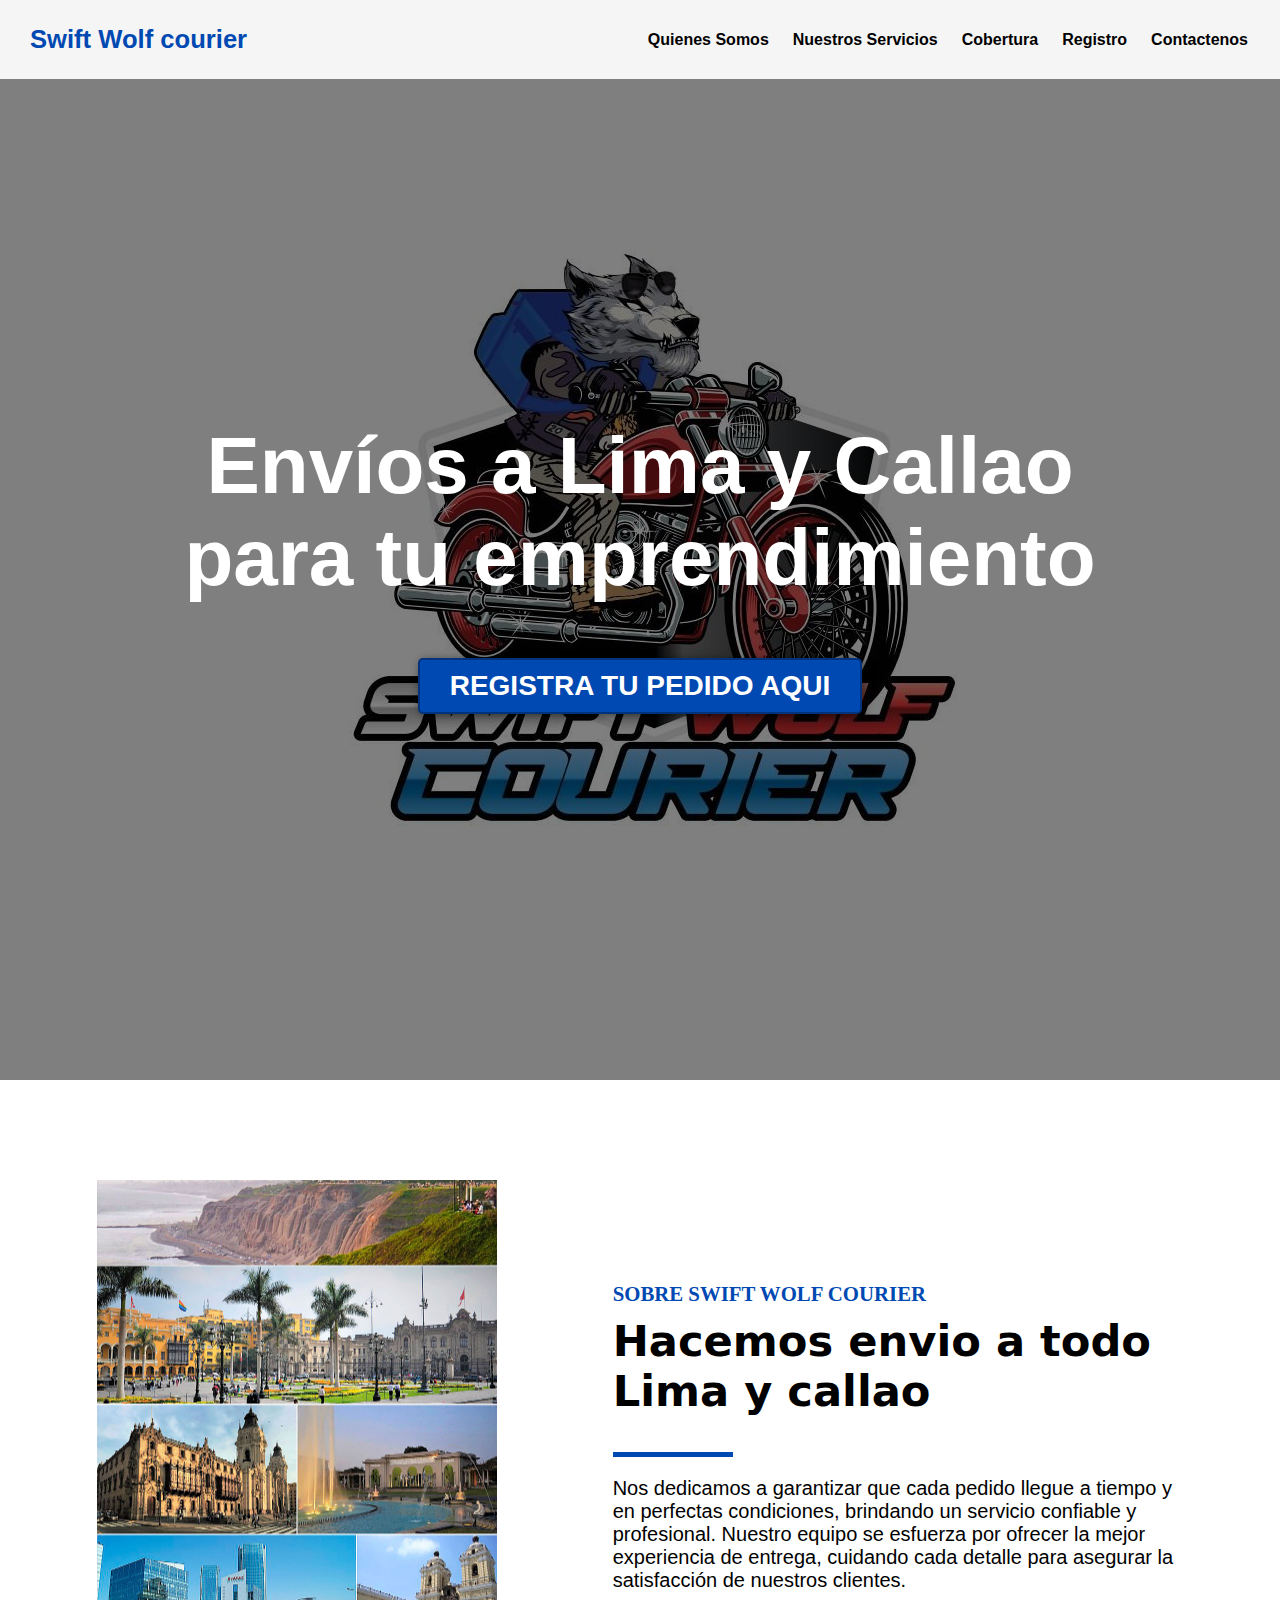
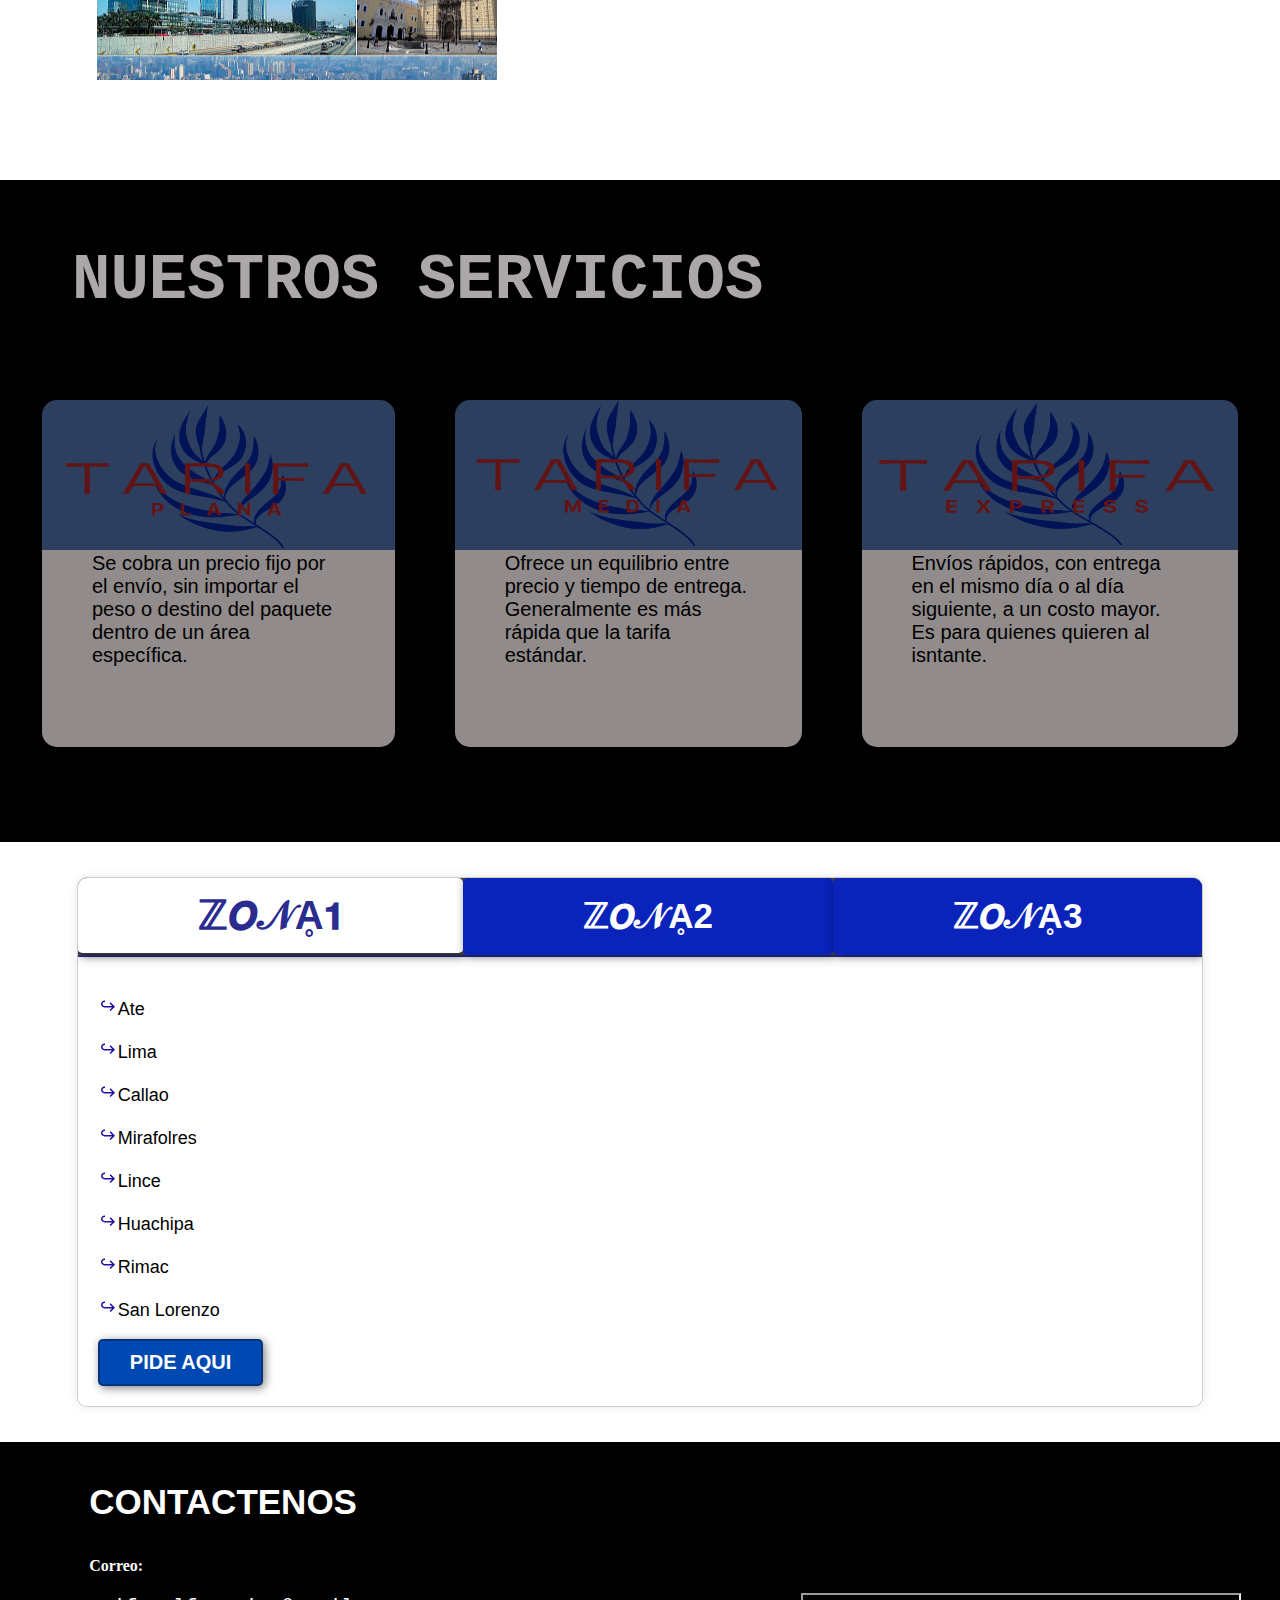
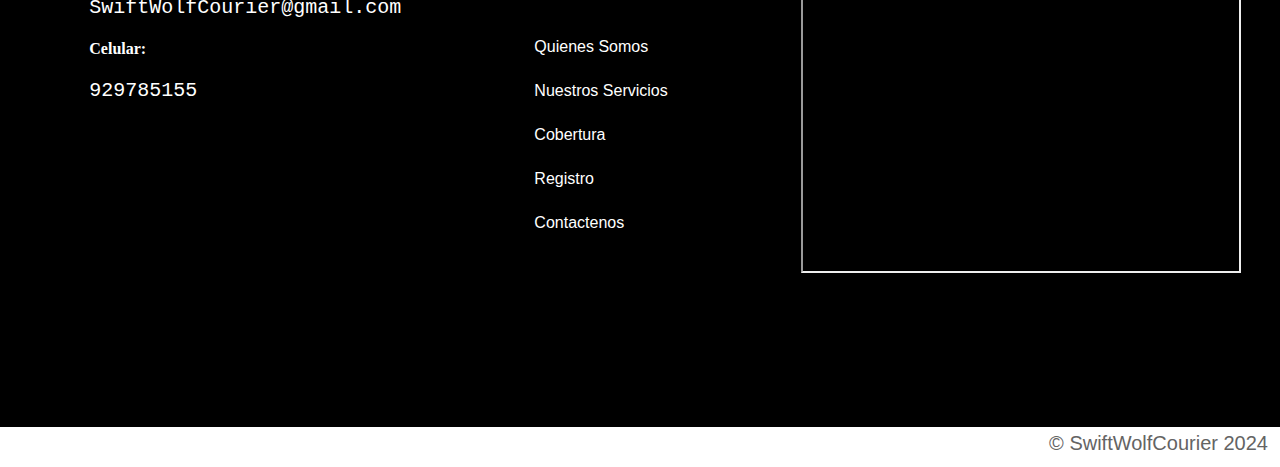
<file: index.html>
<!DOCTYPE html>
<html lang="en">
<head>
    <title>Swift Wolf courier</title>
    <link rel="stylesheet" href="css/index.css">
</head>
<body>
    <header>
        <div class="container">
            <p class="logo">Swift Wolf courier</p>
            <nav>
                <a href="#somos-proya">Quienes Somos</a>
                <a href="#nuestros-programas">Nuestros Servicios</a>
                <a href="princi.html">Cobertura</a>
                <a href="iniciarsesion.html">Registro</a>
                <a href="#contactenos">Contactenos</a>
            </nav>
        </div>
    </header>
    <section id="hero">
        <h1>Envíos a Lima y Callao <br>para tu emprendimiento</h1>
        <a href="registrate.html"><button>REGISTRA TU PEDIDO AQUI</button></a>
    </section>

    <section id="somos-proya">
        <div class="container">
            <div class="img-container"></div>
            <div class="texto">
                <h5>SOBRE SWIFT WOLF COURIER</h5>
                <h2>Hacemos envio a todo Lima y callao</h2>
                <div class="separador"></div>
                <p>Nos dedicamos a garantizar que cada pedido llegue a tiempo y en perfectas condiciones, brindando un servicio confiable y profesional. Nuestro equipo se esfuerza por ofrecer la mejor experiencia de entrega, cuidando cada detalle para asegurar la satisfacción de nuestros clientes.</p>
            </div>
        </div>
    </section>
    <section id="nuestros-programas">
        <div class="container">
            <h2>NUESTROS SERVICIOS</h2>
            <div class="programas">
                <div class="carta">
                    <h3></h3>
                    <p>Se cobra un precio fijo por el envío, sin importar el peso o destino del paquete dentro de un área específica.</p>
                    
                </div>
                <div class="carta">
                    <h3></h3>
                    <p>Ofrece un equilibrio entre precio y tiempo de entrega. Generalmente es más rápida que la tarifa estándar.</p>
                   
                </div>
                <div class="carta">
                    <h3></h3>
                    <p>Envíos rápidos, con entrega en el mismo día o al día siguiente, a un costo mayor. Es para quienes quieren al isntante.</p>
                    
                </div>  
            </div>
        </div>
    </section>
    <section id="Messi">
        <section id="cobertura">
        <style>
            #Messi {
                font-family: inherit;
                margin-top: 35px;
                margin-bottom: 35px;
                background-color: #fff;
                display: flex;
                justify-content: center;
                width: auto;
                height: auto;
            }
            
            #cobertura {
                width: 88%;
                max-width: auto;
                background-color: #fff;
                border: 1px solid #ccc;
                border-radius: 10px;
                box-shadow: 0 0 10px rgba(0, 0, 0, 0.1);
                overflow: hidden;
                
            }
    
            .tab {
                display: flex;
                justify-content: space-around;
                border-bottom: 2px solid #2a2c8f;
                background-color: #555555;
                
            }
            
            .tab button {
                background-color: #0923bb;
                color: #fff;
                border: none;
                outline: none;
                cursor: pointer;
                padding: 14px 20px;
                transition: background-color 0.3s, border-color 0.3s;
                font-size: 35px;
                flex-grow: 1;
                text-align: center;
            }
            
            .tab button:hover {
                background-color: #3892ce;
            }
            
            .tab button.active {
                background-color: #ffffff;
                font-family: inherit;
                font-size: 40px;
                color: #2a2c8f;
                border-bottom: 2px solid #333;
            }
            
            .tabcontent {
                display: none;
                padding: 20px;
                background-color: #ffffff;
                color: #000;
                text-align: left;
            }
    
            .tabcontent h3 {
                margin-top: 0;
                font-size: 24px;
            }
    
            .tabcontent p {
                font-size: 18px;
            }
    
            .tabcontent.active {
                display: block;
            }
        </style>
        
        <div class="tab">
            <button class="tablinks" onclick="openCity(event, 'zona1')" id="defaultOpen">ℤ𝙊𝒩Ḁ𝟭</button>
            <button class="tablinks" onclick="openCity(event, 'zona2')">ℤ𝙊𝒩Ḁ2</button>
            <button class="tablinks" onclick="openCity(event, 'zona3')">ℤ𝙊𝒩Ḁ3</button>
        </div>
        
        <div id="zona1" class="tabcontent">
            <p><svg xmlns="http://www.w3.org/2000/svg" height="20px" viewBox="0 -960 960 960" width="20px" fill="#1f0ea0"><path d="m606-192-51-51 123-123H312q-70 0-119-49t-49-119q0-70 49-119t119-49h24v72h-24q-40.32 0-68.16 27.77-27.84 27.78-27.84 68Q216-494 243.84-466q27.84 28 68.16 28h366L555-561l51-51 210 210-210 210Z"/></svg>Ate</p>
            <p><svg xmlns="http://www.w3.org/2000/svg" height="20px" viewBox="0 -960 960 960" width="20px" fill="#1f0ea0"><path d="m606-192-51-51 123-123H312q-70 0-119-49t-49-119q0-70 49-119t119-49h24v72h-24q-40.32 0-68.16 27.77-27.84 27.78-27.84 68Q216-494 243.84-466q27.84 28 68.16 28h366L555-561l51-51 210 210-210 210Z"/></svg>Lima</p>
            <p><svg xmlns="http://www.w3.org/2000/svg" height="20px" viewBox="0 -960 960 960" width="20px" fill="#1f0ea0"><path d="m606-192-51-51 123-123H312q-70 0-119-49t-49-119q0-70 49-119t119-49h24v72h-24q-40.32 0-68.16 27.77-27.84 27.78-27.84 68Q216-494 243.84-466q27.84 28 68.16 28h366L555-561l51-51 210 210-210 210Z"/></svg>Callao</p>
            <p><svg xmlns="http://www.w3.org/2000/svg" height="20px" viewBox="0 -960 960 960" width="20px" fill="#1f0ea0"><path d="m606-192-51-51 123-123H312q-70 0-119-49t-49-119q0-70 49-119t119-49h24v72h-24q-40.32 0-68.16 27.77-27.84 27.78-27.84 68Q216-494 243.84-466q27.84 28 68.16 28h366L555-561l51-51 210 210-210 210Z"/></svg>Mirafolres</p>
            <p><svg xmlns="http://www.w3.org/2000/svg" height="20px" viewBox="0 -960 960 960" width="20px" fill="#1f0ea0"><path d="m606-192-51-51 123-123H312q-70 0-119-49t-49-119q0-70 49-119t119-49h24v72h-24q-40.32 0-68.16 27.77-27.84 27.78-27.84 68Q216-494 243.84-466q27.84 28 68.16 28h366L555-561l51-51 210 210-210 210Z"/></svg>Lince</p>
            <p><svg xmlns="http://www.w3.org/2000/svg" height="20px" viewBox="0 -960 960 960" width="20px" fill="#1f0ea0"><path d="m606-192-51-51 123-123H312q-70 0-119-49t-49-119q0-70 49-119t119-49h24v72h-24q-40.32 0-68.16 27.77-27.84 27.78-27.84 68Q216-494 243.84-466q27.84 28 68.16 28h366L555-561l51-51 210 210-210 210Z"/></svg>Huachipa</p>
            <p><svg xmlns="http://www.w3.org/2000/svg" height="20px" viewBox="0 -960 960 960" width="20px" fill="#1f0ea0"><path d="m606-192-51-51 123-123H312q-70 0-119-49t-49-119q0-70 49-119t119-49h24v72h-24q-40.32 0-68.16 27.77-27.84 27.78-27.84 68Q216-494 243.84-466q27.84 28 68.16 28h366L555-561l51-51 210 210-210 210Z"/></svg>Rimac</p>
            <p><svg xmlns="http://www.w3.org/2000/svg" height="20px" viewBox="0 -960 960 960" width="20px" fill="#1f0ea0"><path d="m606-192-51-51 123-123H312q-70 0-119-49t-49-119q0-70 49-119t119-49h24v72h-24q-40.32 0-68.16 27.77-27.84 27.78-27.84 68Q216-494 243.84-466q27.84 28 68.16 28h366L555-561l51-51 210 210-210 210Z"/></svg>San Lorenzo</p>
            <a href="registrate.html"><button>PIDE AQUI</button></a>
        </div>
        
        <div id="zona2" class="tabcontent">
            <p><svg xmlns="http://www.w3.org/2000/svg" height="20px" viewBox="0 -960 960 960" width="20px" fill="#1f0ea0"><path d="m606-192-51-51 123-123H312q-70 0-119-49t-49-119q0-70 49-119t119-49h24v72h-24q-40.32 0-68.16 27.77-27.84 27.78-27.84 68Q216-494 243.84-466q27.84 28 68.16 28h366L555-561l51-51 210 210-210 210Z"/></svg>Ate</p>
            <p><svg xmlns="http://www.w3.org/2000/svg" height="20px" viewBox="0 -960 960 960" width="20px" fill="#1f0ea0"><path d="m606-192-51-51 123-123H312q-70 0-119-49t-49-119q0-70 49-119t119-49h24v72h-24q-40.32 0-68.16 27.77-27.84 27.78-27.84 68Q216-494 243.84-466q27.84 28 68.16 28h366L555-561l51-51 210 210-210 210Z"/></svg>Lima</p>
            <p><svg xmlns="http://www.w3.org/2000/svg" height="20px" viewBox="0 -960 960 960" width="20px" fill="#1f0ea0"><path d="m606-192-51-51 123-123H312q-70 0-119-49t-49-119q0-70 49-119t119-49h24v72h-24q-40.32 0-68.16 27.77-27.84 27.78-27.84 68Q216-494 243.84-466q27.84 28 68.16 28h366L555-561l51-51 210 210-210 210Z"/></svg>Callao</p>
            <p><svg xmlns="http://www.w3.org/2000/svg" height="20px" viewBox="0 -960 960 960" width="20px" fill="#1f0ea0"><path d="m606-192-51-51 123-123H312q-70 0-119-49t-49-119q0-70 49-119t119-49h24v72h-24q-40.32 0-68.16 27.77-27.84 27.78-27.84 68Q216-494 243.84-466q27.84 28 68.16 28h366L555-561l51-51 210 210-210 210Z"/></svg>Huachipa</p>
            <p><svg xmlns="http://www.w3.org/2000/svg" height="20px" viewBox="0 -960 960 960" width="20px" fill="#1f0ea0"><path d="m606-192-51-51 123-123H312q-70 0-119-49t-49-119q0-70 49-119t119-49h24v72h-24q-40.32 0-68.16 27.77-27.84 27.78-27.84 68Q216-494 243.84-466q27.84 28 68.16 28h366L555-561l51-51 210 210-210 210Z"/></svg>Rimac</p>
            <p><svg xmlns="http://www.w3.org/2000/svg" height="20px" viewBox="0 -960 960 960" width="20px" fill="#1f0ea0"><path d="m606-192-51-51 123-123H312q-70 0-119-49t-49-119q0-70 49-119t119-49h24v72h-24q-40.32 0-68.16 27.77-27.84 27.78-27.84 68Q216-494 243.84-466q27.84 28 68.16 28h366L555-561l51-51 210 210-210 210Z"/></svg>San Lorenzo</p>
            <a href="registrate.html"><button>PIDE AQUI</button></a>
        </div>
        
        <div id="zona3" class="tabcontent">
            <p><svg xmlns="http://www.w3.org/2000/svg" height="20px" viewBox="0 -960 960 960" width="20px" fill="#1f0ea0"><path d="m606-192-51-51 123-123H312q-70 0-119-49t-49-119q0-70 49-119t119-49h24v72h-24q-40.32 0-68.16 27.77-27.84 27.78-27.84 68Q216-494 243.84-466q27.84 28 68.16 28h366L555-561l51-51 210 210-210 210Z"/></svg>Ate</p>
            <p><svg xmlns="http://www.w3.org/2000/svg" height="20px" viewBox="0 -960 960 960" width="20px" fill="#1f0ea0"><path d="m606-192-51-51 123-123H312q-70 0-119-49t-49-119q0-70 49-119t119-49h24v72h-24q-40.32 0-68.16 27.77-27.84 27.78-27.84 68Q216-494 243.84-466q27.84 28 68.16 28h366L555-561l51-51 210 210-210 210Z"/></svg>Lima</p>
            <p><svg xmlns="http://www.w3.org/2000/svg" height="20px" viewBox="0 -960 960 960" width="20px" fill="#1f0ea0"><path d="m606-192-51-51 123-123H312q-70 0-119-49t-49-119q0-70 49-119t119-49h24v72h-24q-40.32 0-68.16 27.77-27.84 27.78-27.84 68Q216-494 243.84-466q27.84 28 68.16 28h366L555-561l51-51 210 210-210 210Z"/></svg>Callao</p>
            <p><svg xmlns="http://www.w3.org/2000/svg" height="20px" viewBox="0 -960 960 960" width="20px" fill="#1f0ea0"><path d="m606-192-51-51 123-123H312q-70 0-119-49t-49-119q0-70 49-119t119-49h24v72h-24q-40.32 0-68.16 27.77-27.84 27.78-27.84 68Q216-494 243.84-466q27.84 28 68.16 28h366L555-561l51-51 210 210-210 210Z"/></svg>Mirafolres</p>
            <p><svg xmlns="http://www.w3.org/2000/svg" height="20px" viewBox="0 -960 960 960" width="20px" fill="#1f0ea0"><path d="m606-192-51-51 123-123H312q-70 0-119-49t-49-119q0-70 49-119t119-49h24v72h-24q-40.32 0-68.16 27.77-27.84 27.78-27.84 68Q216-494 243.84-466q27.84 28 68.16 28h366L555-561l51-51 210 210-210 210Z"/></svg>Lince</p>
            <a href="registrate.html"><button>PIDE AQUI</button></a>
        </div>
        
        <script>
            function openCity(evt, cityName) {
                var i, tabcontent, tablinks;
                tabcontent = document.getElementsByClassName("tabcontent");
                for (i = 0; i < tabcontent.length; i++) {
                    tabcontent[i].style.display = "none";
                }
                tablinks = document.getElementsByClassName("tablinks");
                for (i = 0; i < tablinks.length; i++) {
                    tablinks[i].className = tablinks[i].className.replace(" active", "");
                }
                document.getElementById(cityName).style.display = "block";
                evt.currentTarget.className += " active";
            }
    
            // Abre la primera pestaña por defecto
            document.getElementById("defaultOpen").click();
        </script>
    </section>
</section>
    <section id="contactenos">
        <div class="contactoprimero">
            
            <h3>CONTACTENOS</h2>
            <h4>Correo:</h4>
            <p>SwiftWolfCourier@gmail.com</p>
            <h4>Celular:</h4>
            <p>929785155</p>


        </div>  
        <div class="contactosegundo">
                <a href="#somos-proya">Quienes Somos</a>
                <a href="#nuestros-programas">Nuestros Servicios</a>
                <a href="#cobertura">Cobertura</a>
                <a href="formulario.html">Registro</a>
                <a href="#contactenos">Contactenos</a>
        </div>
        <div class="mapa">
            <iframe src="https://www.google.com/maps/d/embed?mid=1hagxNwaqH0H0BnxyOc_9QZ2d67gXkcI&ehbc=2E312F" width="440" height="280"></iframe>
        </div>
    </section>

    <footer>
        <div class="container">
            <p>&copy; SwiftWolfCourier 2024</p>
        </div>
    </footer>
</body>
</html>
</file>
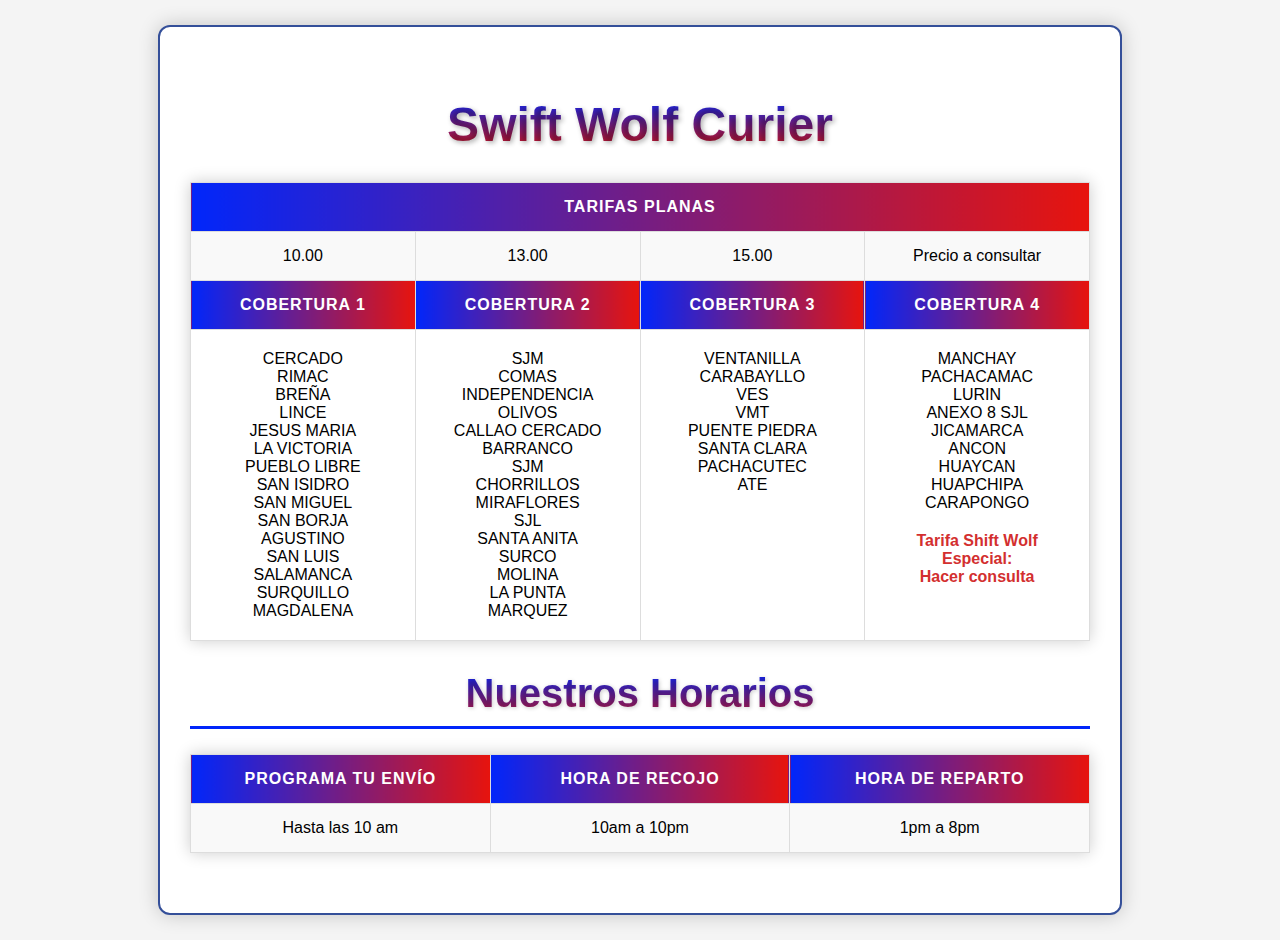
<file: cobertura1.html>
<!DOCTYPE html>
<html lang="es">
<head>
    <meta charset="UTF-8">
    <meta name="viewport" content="width=device-width, initial-scale=1.0">
    <title>Wolf Curier</title>
    <style>
        @import url('https://fonts.googleapis.com/css2?family=Poppins:wght@300;400;600;700&display=swap');

        body {
            font-family:Arial, Helvetica, sans-serif;
            background-color: #f4f4f4;
            margin: 0;
            padding: 20px; /* Padding agregado */
            display: flex;
            justify-content: center;
            align-items: center;
            height: 100vh;
        }
        .container {
            background-color: #fff;
            padding: 30px;
            box-shadow: 0 0 20px rgba(0, 0, 0, 0.2);
            border-radius: 12px;
            max-width: 900px;
            width: 100%;
            border: 2px solid #344f99;
        }
        .title {
            text-align: center;
            font-size: 32px;
            color: #333;
            margin: 40px 0 30px;
            font-weight: 700;
            background: -webkit-linear-gradient( #0126fa, #e7140d); -webkit-background-clip: text; -webkit-text-fill-color: transparent; font-size: 3.0em; font-weight: bold; 
            text-shadow: 2px 2px 5px rgba(0, 0, 0, 0.3);
        }
        .schedule-title {
            font-size: 28px;
            color: #007BFF;
            margin-bottom: 25px;
            font-weight: 700;
            text-align: center;
            border-bottom: 3px solid #0126fa;
            padding-bottom: 10px;
            background: -webkit-linear-gradient( #0126fa, #e7140d); -webkit-background-clip: text; -webkit-text-fill-color: transparent; font-size: 2.5em; font-weight:bold; 
            text-shadow: 1px 1px 4px rgba(0, 0, 0, 0.2);
        }
        .table {
            width: 100%;
            border-collapse:collapse;
            margin-bottom: 30px;
            box-shadow: 0 0 15px rgba(0, 0, 0, 0.2);
        }
        .table th,
        .table td {
            border: 1px solid #ddd;
            padding: 15px;
            text-align: center;
            width: 25%;
            word-wrap: break-word;
            transition: background-color 0.3s ease, color 0.3s ease;
        }
        .table th {
            background: linear-gradient(to left, #e7140d, #0126fa); 
            color: white;
            font-weight: 700;
            text-transform: uppercase;
            letter-spacing: 1px;
            
        }
        .table tr:nth-child(even) {
            background-color: #f9f9f9;
        }
        .table tr:hover {
            background-color: #e6f7ff;
            color: #007BFF;
        }
        .table .header-cell-c1,
        .table .header-cell-c2,
        .table .header-cell-c3,
        .table .header-cell-c4 {
            color: white;
            font-weight: 700;
        }
        .table .header-cell-c1 {
            background-color: #e0f7fa; /* Celeste medio para Cobertura 1 */
        }
        .table .header-cell-c2 {
            background-color: #e0f7fa; /* Celeste medio para Cobertura 2 */
        }
        .table .header-cell-c3 {
            background-color: #e0f7fa; /* Celeste medio para Cobertura 3 */
        }
        .table .header-cell-c4 {
            background-color: #f44336; /* Rojo para Cobertura 4 */
            color: rgb(255, 255, 255);
        }
        .table .district-group {
            height: auto;
        }
        .table .district-group td {
            border: 1px solid #ddd;
            padding: 20px;
            background-color: #fff;
            vertical-align: top;
        }
        .table .district-group td:nth-child(4) {
            background-color: #fff; /* Fondo blanco para distritos en Cobertura 4 */
        }
        .table .district-group td:last-child div {
            padding-top: 20px;
            text-align: center;
            font-weight: 600;
            color: #d32f2f; /* Rojo para Tarifa Wolf Especial */
        }
    </style>
</head>
<body>
    <section class="container">
        <h1 class="title">Swift Wolf Curier</h1>
        <table class="table">
            <tr>
                <th colspan="4">Tarifas planas</th>
            </tr>
            <tr>
                <td>10.00</td>
                <td>13.00</td>
                <td>15.00</td>
                <td>Precio a consultar</td>
            </tr>
            <tr>
                <th class="header-cell-c1">Cobertura 1</th>
                <th class="header-cell-c2">Cobertura 2</th>
                <th class="header-cell-c3">Cobertura 3</th>
                <th class="header-cell-c4">Cobertura 4</th>
            </tr>
            <tr class="district-group">
                <td>
                    CERCADO<br>
                    RIMAC<br>
                    BREÑA <br>
                    LINCE <br>
                    JESUS MARIA <br>
                    LA VICTORIA <br>
                    PUEBLO LIBRE <br>
                    SAN ISIDRO <br>
                    SAN MIGUEL <br>
                    SAN BORJA <br>
                    AGUSTINO <br>
                    SAN LUIS <br>
                    SALAMANCA <br>
                    SURQUILLO <br>
                    MAGDALENA <br>
                </td>
                <td>
                    SJM <br>
                    COMAS <br>
                    INDEPENDENCIA <br>
                    OLIVOS<br>
                    CALLAO CERCADO <br>
                    BARRANCO <br>
                    SJM <br>
                    CHORRILLOS <br>
                    MIRAFLORES <br>
                    SJL <br>
                    SANTA ANITA <br>
                    SURCO <br>
                    MOLINA <br>
                    LA PUNTA <br>
                    MARQUEZ <br>

                </td>
                <td>
                    VENTANILLA <br>
                    CARABAYLLO <br>
                    VES <br>
                    VMT <br>
                    PUENTE PIEDRA <br>
                    SANTA CLARA <br>
                    PACHACUTEC <br>
                    ATE <br>
                </td>
                <td>
                    MANCHAY <br>
                    PACHACAMAC <br>
                    LURIN <br>
                    ANEXO 8 SJL <br>
                    JICAMARCA <br>
                    ANCON <br>
                    HUAYCAN <br>
                    HUAPCHIPA <br>
                    CARAPONGO <br>
                    <div>Tarifa Shift Wolf Especial:<br>Hacer consulta</div>
                </td>
            </tr>
        </table>
        
        <h1 class="schedule-title">Nuestros Horarios</h1>
        <table class="table">
            <tr>
                <th>Programa tu envío</th>
                <th>Hora de recojo</th>
                <th>Hora de reparto</th>
            </tr>
            <tr>
                <td>Hasta las 10 am</td>
                <td>10am a 10pm</td>
                <td>1pm a 8pm</td>
            </tr>
        </table>
    </section>
</body>
</html>
</file>
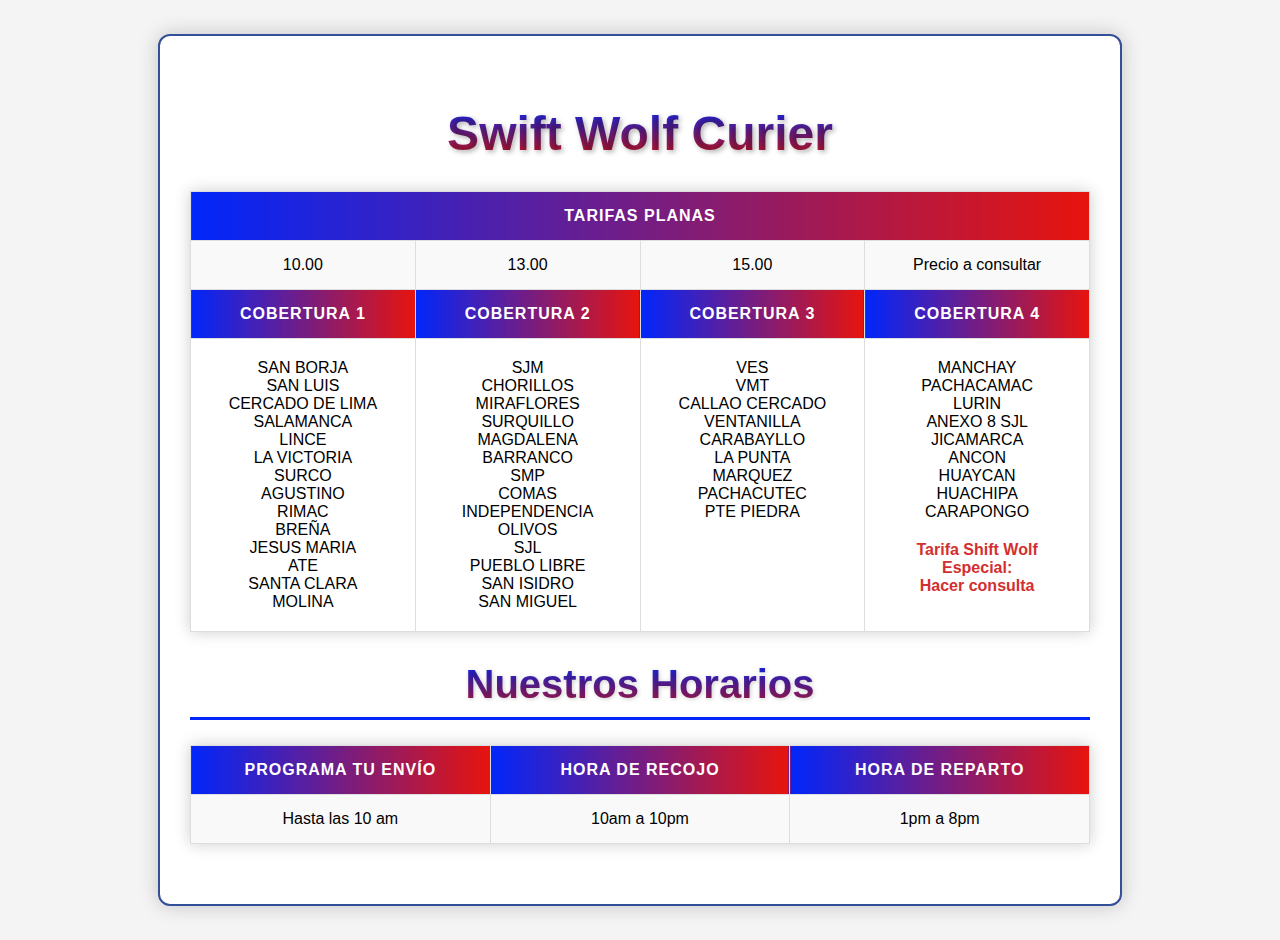
<file: cobertura2.html>
<!DOCTYPE html>
<html lang="es">
<head>
    <meta charset="UTF-8">
    <meta name="viewport" content="width=device-width, initial-scale=1.0">
    <title>Wolf Curier</title>
    <style>
        @import url('https://fonts.googleapis.com/css2?family=Poppins:wght@300;400;600;700&display=swap');

        body {
            font-family:Arial, Helvetica, sans-serif;
            background-color: #f4f4f4;
            margin: 0;
            padding: 20px; /* Padding agregado */
            display: flex;
            justify-content: center;
            align-items: center;
            height: 100vh;
        }
        .container {
            background-color: #fff;
            padding: 30px;
            box-shadow: 0 0 20px rgba(0, 0, 0, 0.2);
            border-radius: 12px;
            max-width: 900px;
            width: 100%;
            border: 2px solid #344f99;
        }
        .title {
            text-align: center;
            font-size: 32px;
            color: #333;
            margin: 40px 0 30px;
            font-weight: 700;
            background: -webkit-linear-gradient( #0126fa, #e7140d); -webkit-background-clip: text; -webkit-text-fill-color: transparent; font-size: 3.0em; font-weight: bold; 
            text-shadow: 2px 2px 5px rgba(0, 0, 0, 0.3);
        }
        .schedule-title {
            font-size: 28px;
            color: #007BFF;
            margin-bottom: 25px;
            font-weight: 700;
            text-align: center;
            border-bottom: 3px solid #0126fa;
            padding-bottom: 10px;
            background: -webkit-linear-gradient( #0126fa, #e7140d); -webkit-background-clip: text; -webkit-text-fill-color: transparent; font-size: 2.5em; font-weight:bold; 
            text-shadow: 1px 1px 4px rgba(0, 0, 0, 0.2);
        }
        .table {
            width: 100%;
            border-collapse:collapse;
            margin-bottom: 30px;
            box-shadow: 0 0 15px rgba(0, 0, 0, 0.2);
        }
        .table th,
        .table td {
            border: 1px solid #ddd;
            padding: 15px;
            text-align: center;
            width: 25%;
            word-wrap: break-word;
            transition: background-color 0.3s ease, color 0.3s ease;
        }
        .table th {
            background: linear-gradient(to left, #e7140d, #0126fa); 
            color: white;
            font-weight: 700;
            text-transform: uppercase;
            letter-spacing: 1px;
            
        }
        .table tr:nth-child(even) {
            background-color: #f9f9f9;
        }
        .table tr:hover {
            background-color: #e6f7ff;
            color: #007BFF;
        }
        .table .header-cell-c1,
        .table .header-cell-c2,
        .table .header-cell-c3,
        .table .header-cell-c4 {
            color: white;
            font-weight: 700;
        }
        .table .header-cell-c1 {
            background-color: #e0f7fa; /* Celeste medio para Cobertura 1 */
        }
        .table .header-cell-c2 {
            background-color: #e0f7fa; /* Celeste medio para Cobertura 2 */
        }
        .table .header-cell-c3 {
            background-color: #e0f7fa; /* Celeste medio para Cobertura 3 */
        }
        .table .header-cell-c4 {
            background-color: #f44336; /* Rojo para Cobertura 4 */
            color: rgb(255, 255, 255);
        }
        .table .district-group {
            height: auto;
        }
        .table .district-group td {
            border: 1px solid #ddd;
            padding: 20px;
            background-color: #fff;
            vertical-align: top;
        }
        .table .district-group td:nth-child(4) {
            background-color: #fff; /* Fondo blanco para distritos en Cobertura 4 */
        }
        .table .district-group td:last-child div {
            padding-top: 20px;
            text-align: center;
            font-weight: 600;
            color: #d32f2f; /* Rojo para Tarifa Wolf Especial */
        }
    </style>
</head>
<body>
    <section class="container">
        <h1 class="title">Swift Wolf Curier</h1>
        <table class="table">
            <tr>
                <th colspan="4">Tarifas planas</th>
            </tr>
            <tr>
                <td>10.00</td>
                <td>13.00</td>
                <td>15.00</td>
                <td>Precio a consultar</td>
            </tr>
            <tr>
                <th class="header-cell-c1">Cobertura 1</th>
                <th class="header-cell-c2">Cobertura 2</th>
                <th class="header-cell-c3">Cobertura 3</th>
                <th class="header-cell-c4">Cobertura 4</th>
            </tr>
            <tr class="district-group">
                <td>
                    SAN BORJA <br>
                    SAN LUIS <br>
                    CERCADO DE LIMA <br>
                    SALAMANCA <br>
                    LINCE <br>
                    LA VICTORIA <br>
                    SURCO <br>
                    AGUSTINO <br>
                    RIMAC <br>
                    BREÑA <br>
                    JESUS MARIA <br>
                    ATE <br>
                    SANTA CLARA <br>
                    MOLINA <br>
                </td>
                <td>
                    SJM <br>
                    CHORILLOS <br>
                    MIRAFLORES <br>
                    SURQUILLO <br>
                    MAGDALENA <br>
                    BARRANCO <br>
                    SMP <br>
                    COMAS <br>
                    INDEPENDENCIA <br>
                    OLIVOS <br>
                    SJL <br>
                    PUEBLO LIBRE <br>
                    SAN ISIDRO <br>
                    SAN MIGUEL <br>

                </td>
                <td>
                    VES <br>
                    VMT <br>
                    CALLAO CERCADO <br>
                    VENTANILLA <br>
                    CARABAYLLO <br>
                    LA PUNTA <br>
                    MARQUEZ <br>
                    PACHACUTEC <br>
                    PTE PIEDRA <br>
                </td>
                <td>
                    MANCHAY <br>
                    PACHACAMAC <br>
                    LURIN <br>
                    ANEXO 8 SJL <br>
                    JICAMARCA <br>
                    ANCON <br>
                    HUAYCAN <br>
                    HUACHIPA <br>
                    CARAPONGO <br>
                    <div>Tarifa Shift Wolf Especial:<br>Hacer consulta</div>
                </td>
            </tr>
        </table>
        
        <h1 class="schedule-title">Nuestros Horarios</h1>
        <table class="table">
            <tr>
                <th>Programa tu envío</th>
                <th>Hora de recojo</th>
                <th>Hora de reparto</th>
            </tr>
            <tr>
                <td>Hasta las 10 am</td>
                <td>10am a 10pm</td>
                <td>1pm a 8pm</td>
            </tr>
        </table>
    </section>
</body>
</html>
</file>
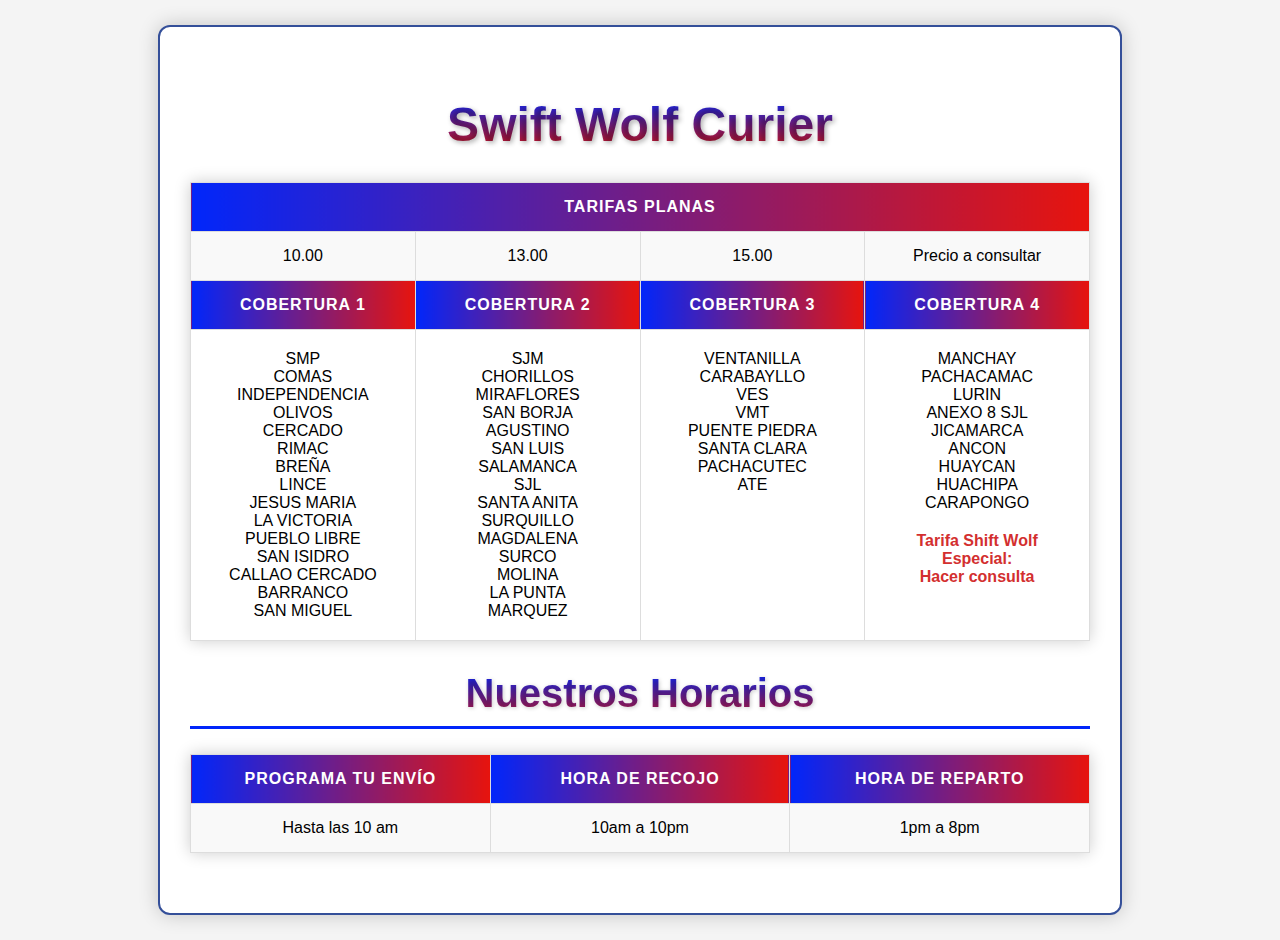
<file: cobertura3.html>
<!DOCTYPE html>
<html lang="es">
<head>
    <meta charset="UTF-8">
    <meta name="viewport" content="width=device-width, initial-scale=1.0">
    <title>Wolf Curier</title>
    <style>
        @import url('https://fonts.googleapis.com/css2?family=Poppins:wght@300;400;600;700&display=swap');

        body {
            font-family:Arial, Helvetica, sans-serif;
            background-color: #f4f4f4;
            margin: 0;
            padding: 20px; /* Padding agregado */
            display: flex;
            justify-content: center;
            align-items: center;
            height: 100vh;
        }
        .container {
            background-color: #fff;
            padding: 30px;
            box-shadow: 0 0 20px rgba(0, 0, 0, 0.2);
            border-radius: 12px;
            max-width: 900px;
            width: 100%;
            border: 2px solid #344f99;
        }
        .title {
            text-align: center;
            font-size: 32px;
            color: #333;
            margin: 40px 0 30px;
            font-weight: 700;
            background: -webkit-linear-gradient( #0126fa, #e7140d); -webkit-background-clip: text; -webkit-text-fill-color: transparent; font-size: 3.0em; font-weight: bold; 
            text-shadow: 2px 2px 5px rgba(0, 0, 0, 0.3);
        }
        .schedule-title {
            font-size: 28px;
            color: #007BFF;
            margin-bottom: 25px;
            font-weight: 700;
            text-align: center;
            border-bottom: 3px solid #0126fa;
            padding-bottom: 10px;
            background: -webkit-linear-gradient( #0126fa, #e7140d); -webkit-background-clip: text; -webkit-text-fill-color: transparent; font-size: 2.5em; font-weight:bold; 
            text-shadow: 1px 1px 4px rgba(0, 0, 0, 0.2);
        }
        .table {
            width: 100%;
            border-collapse:collapse;
            margin-bottom: 30px;
            box-shadow: 0 0 15px rgba(0, 0, 0, 0.2);
        }
        .table th,
        .table td {
            border: 1px solid #ddd;
            padding: 15px;
            text-align: center;
            width: 25%;
            word-wrap: break-word;
            transition: background-color 0.3s ease, color 0.3s ease;
        }
        .table th {
            background: linear-gradient(to left, #e7140d, #0126fa); 
            color: white;
            font-weight: 700;
            text-transform: uppercase;
            letter-spacing: 1px;
            
        }
        .table tr:nth-child(even) {
            background-color: #f9f9f9;
        }
        .table tr:hover {
            background-color: #e6f7ff;
            color: #007BFF;
        }
        .table .header-cell-c1,
        .table .header-cell-c2,
        .table .header-cell-c3,
        .table .header-cell-c4 {
            color: white;
            font-weight: 700;
        }
        .table .header-cell-c1 {
            background-color: #e0f7fa; /* Celeste medio para Cobertura 1 */
        }
        .table .header-cell-c2 {
            background-color: #e0f7fa; /* Celeste medio para Cobertura 2 */
        }
        .table .header-cell-c3 {
            background-color: #e0f7fa; /* Celeste medio para Cobertura 3 */
        }
        .table .header-cell-c4 {
            background-color: #f44336; /* Rojo para Cobertura 4 */
            color: rgb(255, 255, 255);
        }
        .table .district-group {
            height: auto;
        }
        .table .district-group td {
            border: 1px solid #ddd;
            padding: 20px;
            background-color: #fff;
            vertical-align: top;
        }
        .table .district-group td:nth-child(4) {
            background-color: #fff; /* Fondo blanco para distritos en Cobertura 4 */
        }
        .table .district-group td:last-child div {
            padding-top: 20px;
            text-align: center;
            font-weight: 600;
            color: #d32f2f; /* Rojo para Tarifa Wolf Especial */
        }
    </style>
</head>
<body>
    <section class="container">
        <h1 class="title">Swift Wolf Curier</h1>
        <table class="table">
            <tr>
                <th colspan="4">Tarifas planas</th>
            </tr>
            <tr>
                <td>10.00</td>
                <td>13.00</td>
                <td>15.00</td>
                <td>Precio a consultar</td>
            </tr>
            <tr>
                <th class="header-cell-c1">Cobertura 1</th>
                <th class="header-cell-c2">Cobertura 2</th>
                <th class="header-cell-c3">Cobertura 3</th>
                <th class="header-cell-c4">Cobertura 4</th>
            </tr>
            <tr class="district-group">
                <td>
                    SMP<br>
                    COMAS<br>
                    INDEPENDENCIA <br>
                    OLIVOS <br>
                    CERCADO <br>
                    RIMAC <br>
                    BREÑA <br>
                    LINCE <br>
                    JESUS MARIA <br>
                    LA VICTORIA <br>
                    PUEBLO LIBRE <br>
                    SAN ISIDRO <br>
                    CALLAO CERCADO <br>
                    BARRANCO <br>
                    SAN MIGUEL <br>
                </td>
                <td>
                    SJM <br>
                    CHORILLOS <br>
                    MIRAFLORES <br>
                    SAN BORJA <br>
                    AGUSTINO <br>
                    SAN LUIS <br>
                    SALAMANCA <br>
                    SJL <br>
                    SANTA ANITA <br>
                    SURQUILLO <br>
                    MAGDALENA <br>
                    SURCO <br>
                    MOLINA <br>
                    LA PUNTA <br>
                    MARQUEZ <br>

                </td>
                <td>
                    VENTANILLA <br>
                    CARABAYLLO <br>
                    VES <br>
                    VMT <br>
                    PUENTE PIEDRA <br>
                    SANTA CLARA <br>
                    PACHACUTEC <br>
                    ATE <br>
                </td>
                <td>
                    MANCHAY <br>
                    PACHACAMAC <br>
                    LURIN <br>
                    ANEXO 8 SJL <br>
                    JICAMARCA <br>
                    ANCON <br>
                    HUAYCAN <br>
                    HUACHIPA <br>
                    CARAPONGO <br>
                    <div>Tarifa Shift Wolf Especial:<br>Hacer consulta</div>
                </td>
            </tr>
        </table>
        
        <h1 class="schedule-title">Nuestros Horarios</h1>
        <table class="table">
            <tr>
                <th>Programa tu envío</th>
                <th>Hora de recojo</th>
                <th>Hora de reparto</th>
            </tr>
            <tr>
                <td>Hasta las 10 am</td>
                <td>10am a 10pm</td>
                <td>1pm a 8pm</td>
            </tr>
        </table>
    </section>
</body>
</html>
</file>
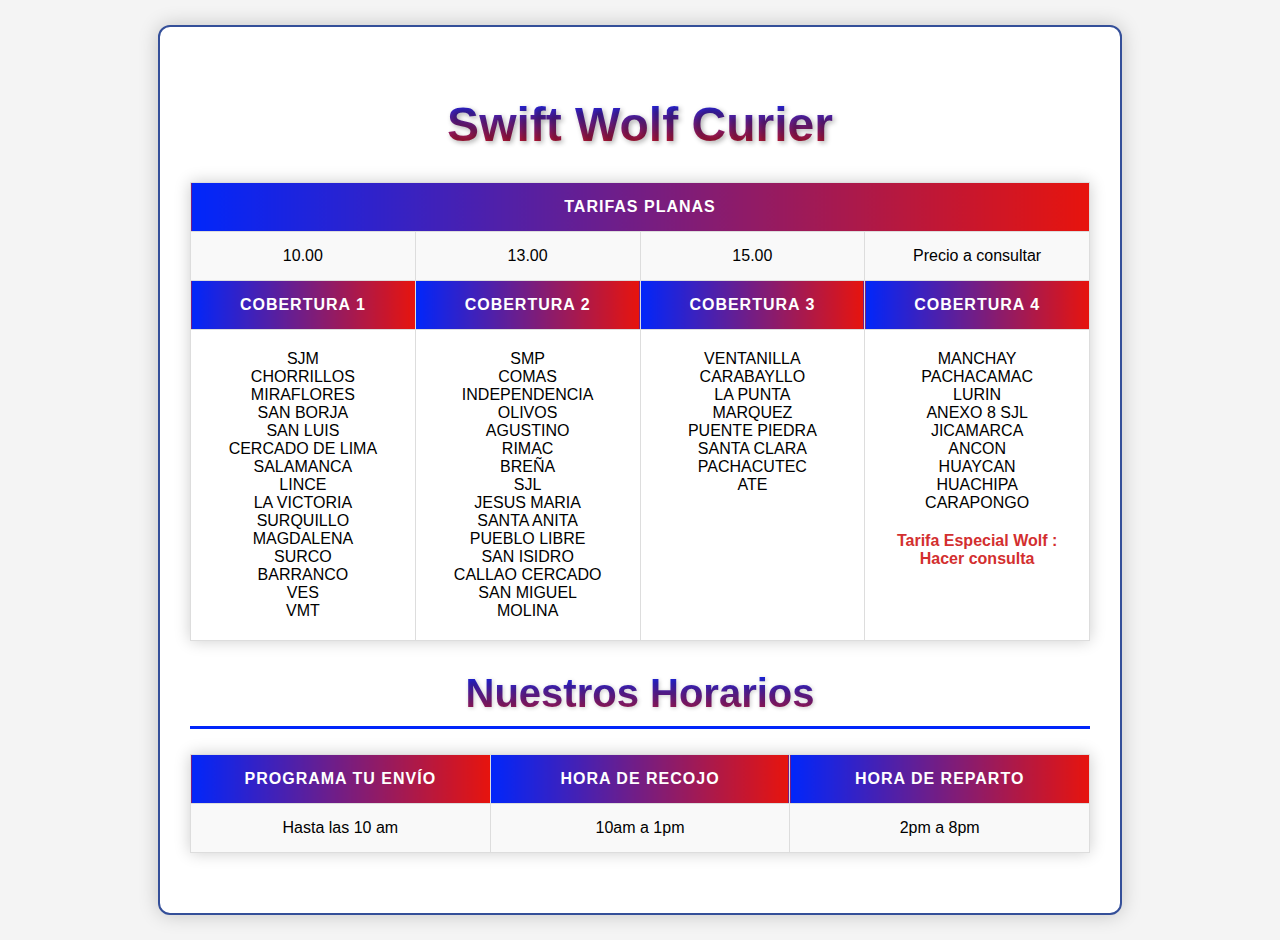
<file: cobertura4.html>
<!DOCTYPE html>
<html lang="es">
<head>
    <meta charset="UTF-8">
    <meta name="viewport" content="width=device-width, initial-scale=1.0">
    <title>Wolf Curier</title>
    <style>
        @import url('https://fonts.googleapis.com/css2?family=Poppins:wght@300;400;600;700&display=swap');

        body {
            font-family:Arial, Helvetica, sans-serif;
            background-color: #f4f4f4;
            margin: 0;
            padding: 20px; /* Padding agregado */
            display: flex;
            justify-content: center;
            align-items: center;
            height: 100vh;
        }
        .container {
            background-color: #fff;
            padding: 30px;
            box-shadow: 0 0 20px rgba(0, 0, 0, 0.2);
            border-radius: 12px;
            max-width: 900px;
            width: 100%;
            border: 2px solid #344f99;
        }
        .title {
            text-align: center;
            font-size: 32px;
            color: #333;
            margin: 40px 0 30px;
            font-weight: 700;
            background: -webkit-linear-gradient( #0126fa, #e7140d); -webkit-background-clip: text; -webkit-text-fill-color: transparent; font-size: 3.0em; font-weight: bold; 
            text-shadow: 2px 2px 5px rgba(0, 0, 0, 0.3);
        }
        .schedule-title {
            font-size: 28px;
            color: #007BFF;
            margin-bottom: 25px;
            font-weight: 700;
            text-align: center;
            border-bottom: 3px solid #0126fa;
            padding-bottom: 10px;
            background: -webkit-linear-gradient( #0126fa, #e7140d); -webkit-background-clip: text; -webkit-text-fill-color: transparent; font-size: 2.5em; font-weight:bold; 
            text-shadow: 1px 1px 4px rgba(0, 0, 0, 0.2);
        }
        .table {
            width: 100%;
            border-collapse:collapse;
            margin-bottom: 30px;
            box-shadow: 0 0 15px rgba(0, 0, 0, 0.2);
        }
        .table th,
        .table td {
            border: 1px solid #ddd;
            padding: 15px;
            text-align: center;
            width: 25%;
            word-wrap: break-word;
            transition: background-color 0.3s ease, color 0.3s ease;
        }
        .table th {
            background: linear-gradient(to left, #e7140d, #0126fa); 
            color: white;
            font-weight: 700;
            text-transform: uppercase;
            letter-spacing: 1px;
            
        }
        .table tr:nth-child(even) {
            background-color: #f9f9f9;
        }
        .table tr:hover {
            background-color: #e6f7ff;
            color: #007BFF;
        }
        .table .header-cell-c1,
        .table .header-cell-c2,
        .table .header-cell-c3,
        .table .header-cell-c4 {
            color: white;
            font-weight: 700;
        }
        .table .header-cell-c1 {
            background-color: #e0f7fa; /* Celeste medio para Cobertura 1 */
        }
        .table .header-cell-c2 {
            background-color: #e0f7fa; /* Celeste medio para Cobertura 2 */
        }
        .table .header-cell-c3 {
            background-color: #e0f7fa; /* Celeste medio para Cobertura 3 */
        }
        .table .header-cell-c4 {
            background-color: #f44336; /* Rojo para Cobertura 4 */
            color: rgb(255, 255, 255);
        }
        .table .district-group {
            height: auto;
        }
        .table .district-group td {
            border: 1px solid #ddd;
            padding: 20px;
            background-color: #fff;
            vertical-align: top;
        }
        .table .district-group td:nth-child(4) {
            background-color: #fff; /* Fondo blanco para distritos en Cobertura 4 */
        }
        .table .district-group td:last-child div {
            padding-top: 20px;
            text-align: center;
            font-weight: 600;
            color: #d32f2f; /* Rojo para Tarifa Wolf Especial */
        }
    </style>
</head>
<body>
    <section class="container">
        <h1 class="title">Swift Wolf Curier</h1>
        <table class="table">
            <tr>
                <th colspan="4">Tarifas planas</th>
            </tr>
            <tr>
                <td>10.00</td>
                <td>13.00</td>
                <td>15.00</td>
                <td>Precio a consultar</td>
            </tr>
            <tr>
                <th class="header-cell-c1">Cobertura 1</th>
                <th class="header-cell-c2">Cobertura 2</th>
                <th class="header-cell-c3">Cobertura 3</th>
                <th class="header-cell-c4">Cobertura 4</th>
            </tr>
            <tr class="district-group">
                <td>
                    SJM<br>
                    CHORRILLOS<br>
                    MIRAFLORES<br>
                    SAN BORJA<br>
                    SAN LUIS <br>
                    CERCADO DE LIMA <br>
                    SALAMANCA <br>
                    LINCE <br>
                    LA VICTORIA <br>
                    SURQUILLO <br>
                    MAGDALENA <br>
                    SURCO <br>
                    BARRANCO <br>
                    VES <br>
                    VMT
                </td>
                <td>
                    SMP <br>
                    COMAS <br>
                    INDEPENDENCIA <br>
                    OLIVOS <br>
                    AGUSTINO <br>
                    RIMAC <br>
                    BREÑA <br>
                    SJL <br>
                    JESUS MARIA <br>
                    SANTA ANITA<br>
                    PUEBLO LIBRE<br>
                    SAN ISIDRO <br>
                    CALLAO CERCADO<br>
                    SAN MIGUEL <br>
                    MOLINA

                </td>
                <td>
                    VENTANILLA <br>
                    CARABAYLLO <br>
                    LA PUNTA <br>
                    MARQUEZ <br>
                    PUENTE PIEDRA <br>
                    SANTA CLARA <br>
                    PACHACUTEC <br>
                    ATE
                </td>
                <td>
                    MANCHAY <br>
                    PACHACAMAC <br>
                    LURIN <br>
                    ANEXO 8 SJL <br>
                    JICAMARCA <br>
                    ANCON <br>
                    HUAYCAN <br>
                    HUACHIPA<br>
                    CARAPONGO
                    <div>Tarifa Especial Wolf :<br>Hacer consulta</div>
                </td>
            </tr>
        </table>
        
        <h1 class="schedule-title">Nuestros Horarios</h1>
        <table class="table">
            <tr>
                <th>Programa tu envío</th>
                <th>Hora de recojo</th>
                <th>Hora de reparto</th>
            </tr>
            <tr>
                <td>Hasta las 10 am</td>
                <td>10am a 1pm</td>
                <td>2pm a 8pm</td>
            </tr>
        </table>
    </section>
</body>
</html>
</file>
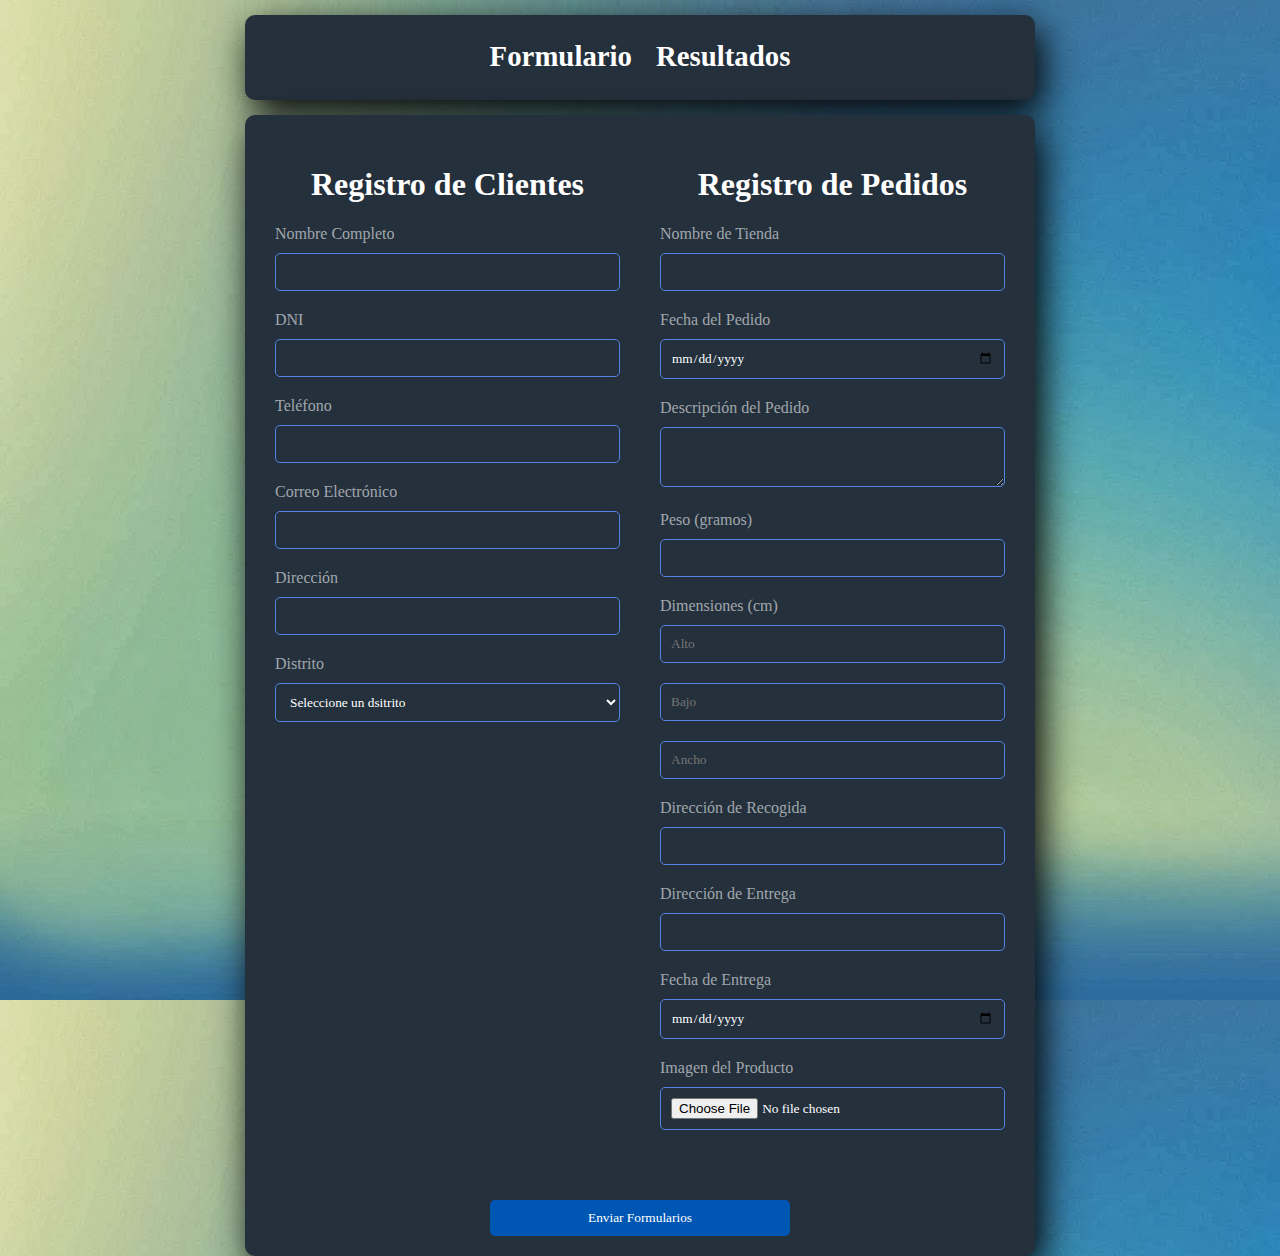
<file: formulario.html>
<!DOCTYPE html>
<html lang="es">
<head>
    <meta charset="UTF-8">
    <meta name="viewport" content="width=device-width, initial-scale=1.0">
    <title>Registro de Clientes y Pedidos</title>
    <link rel="stylesheet" href="css/styles.css">
</head>
<body>
    <header>
        <div class="container">
            <nav>
                <a href="formulario.html">Formulario</a>
                <a href="results.html">Resultados</a>
                
            </nav>
        </div>
    </header>
    <div class="container">
        <form id="combined-form" action="mailto:tu_correo@gmail.com" method="post" enctype="multipart/form-data">
            <div class="form-column">
                <h1>Registro de Clientes</h1>
                <label for="nombre">Nombre Completo</label>
                <input type="text" id="nombre" name="nombre" required>

                <label for="dni">DNI</label>
                <input type="text" id="dni" name="dni" required>

                <label for="telefono">Teléfono</label>
                <input type="text" id="telefono" name="telefono" required>

                <label for="email">Correo Electrónico</label>
                <input type="email" id="email" name="email" required>

                <label for="direccion">Dirección</label>
                <input type="text" id="direccion" name="direccion" required>

                <label for="distrito">Distrito</label>
                <select id="distrito" name="dsitrito" required>
                    <option value="">Seleccione un dsitrito</option>
                    <option value="Ancon">Ancon</option>
                    <option value="Ate">Ate</option>
                    <option value="Barranco">Barranco</option>
                    <option value="Bellavista (Callao)">Bellavista (Callao)</option>
                    <option value="Breña">Breña</option>
                    <option value="Callao (Callao)">Callao (Callao)</option>
                    <option value="Carabayllo">Carabayllo</option>
                    <option value="Carmen de La Legua Reynoso (Callao)">Carmen de La Legua Reynoso (Callao)</option>
                    <option value="Chaclacayo">Chaclacayo(Express)</option>
                    <option value="Chorrillos">Chorrillos</option>
                    <option value="Cieneguilla">Cieneguilla(Express)</option>
                    <option value="Comas">Comas</option>
                    <option value="El Agustino">El Agustino</option>
                    <option value="Independencia">Independencia</option>
                    <option value="Jesús María">Jesús María</option>
                    <option value="La Molina">La Molina</option>
                    <option value="La Perla (Callao)">La Perla (Callao)</option>
                    <option value="La Punta (Callao)">La Punta (Callao)</option>
                    <option value="La Victoria">La Victoria</option>
                    <option value="Lince">Lince</option>
                    <option value="Los Olivos">Los Olivos</option>
                    <option value="Lurigancho-Chosica">Lurigancho-Chosica(Express)</option>
                    <option value="Lurín">Lurín</option>
                    <option value="Magdalena del Mar">Magdalena del Mar</option>
                    <option value="Miraflores">Miraflores</option>
                    <option value="Pachacamac">Pachacamac</option>
                    <option value="Pueblo Libre">Pueblo Libre</option>
                    <option value="Puente Piedra">Puente Piedra</option>
                    <option value="Rímac">Rímac</option>
                    <option value="San Bartolo">San Bartolo</option>
                    <option value="San Borja">San Borja</option>
                    <option value="San Isidro">San Isidro</option>
                    <option value="San Juan de Lurigancho">San Juan de Lurigancho</option>
                    <option value="San Juan de Miraflores">San Juan de Miraflores</option>
                    <option value="San Luis">San Luis</option>
                    <option value="San Martín de Porres">San Martín de Porres</option>
                    <option value="San Miguel">San Miguel</option>
                    <option value="Santa Anita">Santa Anita</option>
                    <option value="Santa Rosa">Santa Rosa</option>
                    <option value="Santiago de Surco">Santiago de Surco</option>
                    <option value="Sarita Colonia">Sarita Colonia</option>
                    <option value="Surquillo">Surquillo</option>
                    <option value="Ventanilla (Callao)">Ventanilla (Callao)</option>
                    <option value="Villa El Salvador">Villa El Salvador</option>
                    <option value="Villa María del Triunfo">Villa María del Triunfo</option>
                </select>

                
            </div>

            <div class="form-column">
                <h1>Registro de Pedidos</h1>
                <label for="tienda">Nombre de Tienda</label>
                <input type="text" id="tienda" name="tienda" required>

                <label for="fecha-pedido">Fecha del Pedido</label>
                <input type="date" id="fecha-pedido" name="fecha-pedido" required>

                <label for="descripcion">Descripción del Pedido</label>
                <textarea id="descripcion" name="descripcion" required></textarea>

                <label for="peso">Peso (gramos)</label>
                <input type="number" id="peso" name="peso" required>

                <label for="dimensiones">Dimensiones (cm)</label>
                <input type="text" id="alto" name="alto"  placeholder="Alto" required>
                <input type="text" id="bajo" name="bajo" placeholder="Bajo" required>
                <input type="text" id="ancho" name="ancho" placeholder="Ancho" required>

                <label for="direccion-recogida">Dirección de Recogida</label>
                <input type="text" id="direccion-recogida" name="direccion-recogida" required>

                <label for="direccion-entrega">Dirección de Entrega</label>
                <input type="text" id="direccion-entrega" name="direccion-entrega" required>

                <label for="fecha-entrega">Fecha de Entrega</label>
                <input type="date" id="fecha-entrega" name="fecha-entrega" required>


                <label for="imagen-producto">Imagen del Producto</label>
                <input type="file" id="imagen-producto" name="imagen-producto" accept="image/*">
            </div>

            <div class="form-actions">
                <input type="submit" value="Enviar Formularios">
            </div>
        </form>
    </div>
</body>
</html>
</file>
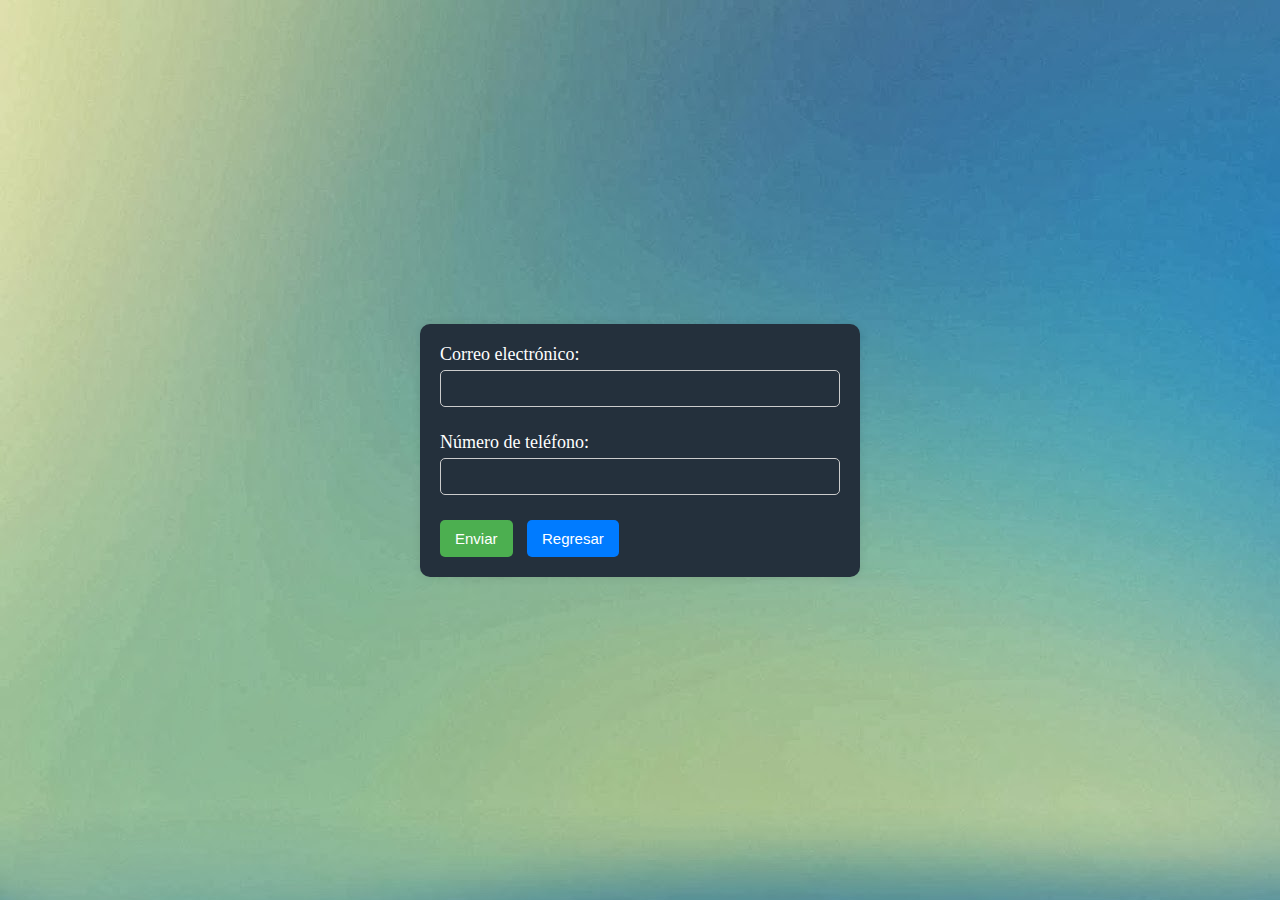
<file: formulario1.html>
<!DOCTYPE html>
<html lang="es">
<head>
    <meta charset="UTF-8">
    <meta name="viewport" content="width=device-width, initial-scale=1.0">
    <title>Formulario de Contacto</title>
    <style>
        body {
            font-family: inherit;
            font-size: 18px;
            display: flex;
            justify-content: center;
            align-items: center;
            height: 100vh;
            background-image: url('imagenes/fondo.jpg');
            margin: 0;
        }
        form {
            background: #24303c;
            color: white;
            padding: 20px;
            border-radius: 10px;
            box-shadow: 0 0 10px rgba(0, 0, 0, 0.1);
            width: 100%;
            max-width: 400px;
        }
        div {
            margin-bottom: 15px;
        }
        label {
            display: block;
            margin-bottom: 5px;
        }
        input {
            width: 100%;
            font-family: Arial, Helvetica, sans-serif;
            color: white;
            background-color: transparent;
            padding: 10px;
            border: 1px solid #ccc;
            border-radius: 5px;
            box-sizing: border-box;
        }
        .error {
            color: rgb(21, 193, 236);
            font-size: 0.9em;
            padding: 5px;
            border-radius: 5px;
        }
        button {
            background-color: #4CAF50;
            font-size: 15px;
            color: white;
            padding: 10px 15px;
            border: none;
            border-radius: 5px;
            cursor: pointer;
            margin-right: 10px;
        }
        button:hover {
            background-color: #45a049;
        }
        .btn-back {
            background-color: #007BFF;
        }
        .btn-back:hover {
            background-color: #0056b3;
        }

        /* Estilos para la ventana emergente */
        .overlay {
            display: none;
            position: fixed;
            top: 0;
            left: 0;
            width: 100%;
            height: 100%;
            background: rgba(0, 0, 0, 0.5);
            justify-content: center;
            align-items: center;
            z-index: 1000;
        }
        .modal {

            background-image: linear-gradient(
        0deg,
        rgba(0, 0, 0, 0.5),
        rgba(0, 0, 0, 0.5)
    )
    ,url("imagenes/logo.jpg");
            padding: 20px;
            border-radius: 10px;
            box-shadow: 0 0 10px rgba(0, 0, 0, 0.1);
            text-align: center;
            max-width: 600px;
            max-height: 800px;
            width: 510px;
            height: 300px;
            background-size: 100% 100% 100%;
        }
        .modal h2 {
            margin: 0;
            color: white;
            font-size: 45px;
            margin-top: 80px;
        }

        .modal p {
            font-size: 27px;
            margin: 0;
            color: white;
        }

        .modal button {
            background-color: #e7140d;
            color: white;
            padding: 10px 20px;
            border: none;
            border-radius: 5px;
            cursor: pointer;
            margin-top: 20px;
            font-size: 18px;
        }
        .modal button:hover {
            background-color: #001fcf;
        }
    </style>
</head>
<body>
    <form id="contactForm">
        <div>
            <label for="email">Correo electrónico:</label>
            <input type="email" id="email" name="email" required>
            <div class="error" id="emailError"></div>
        </div>
        <div>
            <label for="phone">Número de teléfono:</label>
            <input type="tel" id="phone" name="phone" pattern="[0-9]{9}" required>
            <div class="error" id="phoneError"></div>
        </div>
        <button type="submit">Enviar</button>
        <button type="button" class="btn-back" id="backButton">Regresar</button>
    </form>

    <!-- Ventana emergente -->
    <div class="overlay" id="thankYouOverlay">
        <div class="modal">
            <h2>¡Gracias!</h2>
            <p>Nos comunicaremos contigo más tarde.</p>
            <button id="closeModal">Aceptar</button>
        </div>
    </div>

    <script>
        document.getElementById('contactForm').addEventListener('submit', function(event) {
            event.preventDefault();
            
            let email = document.getElementById('email').value;
            let phone = document.getElementById('phone').value;
            let emailError = document.getElementById('emailError');
            let phoneError = document.getElementById('phoneError');

            emailError.textContent = '';
            phoneError.textContent = '';

            let emailValid = validateEmail(email);
            let phoneValid = validatePhone(phone);

            if (emailValid && phoneValid) {
                // Guardar los datos en LocalStorage
                let data = JSON.parse(localStorage.getItem('contactData')) || [];
                data.push({ email, phone });
                localStorage.setItem('contactData', JSON.stringify(data));

                // Mostrar ventana emergente
                document.getElementById('thankYouOverlay').style.display = 'flex';
            }
        });

        function validateEmail(email) {
            let regex = /^[^\s@]+@(hotmail\.com|gmail\.com)$/;
            if (!regex.test(email)) {
                document.getElementById('emailError').textContent = 'Por favor, ingrese un correo válido de hotmail.com o gmail.com';
                return false;
            }
            return true;
        }

        function validatePhone(phone) {
            let regex = /^9[0-9]{8}$/;
            if (!regex.test(phone)) {
                document.getElementById('phoneError').textContent = 'El número de teléfono debe comenzar con 9 y tener 9 dígitos';
                return false;
            }
            return true;
        }

        document.getElementById('backButton').addEventListener('click', function() {
            window.location.href = 'index.html';
        });

        document.getElementById('closeModal').addEventListener('click', function() {
            // Redirigir a la página de inicio después de cerrar la ventana emergente
            window.location.href = 'index.html';
        });
    </script>
</body>
</html>
</file>
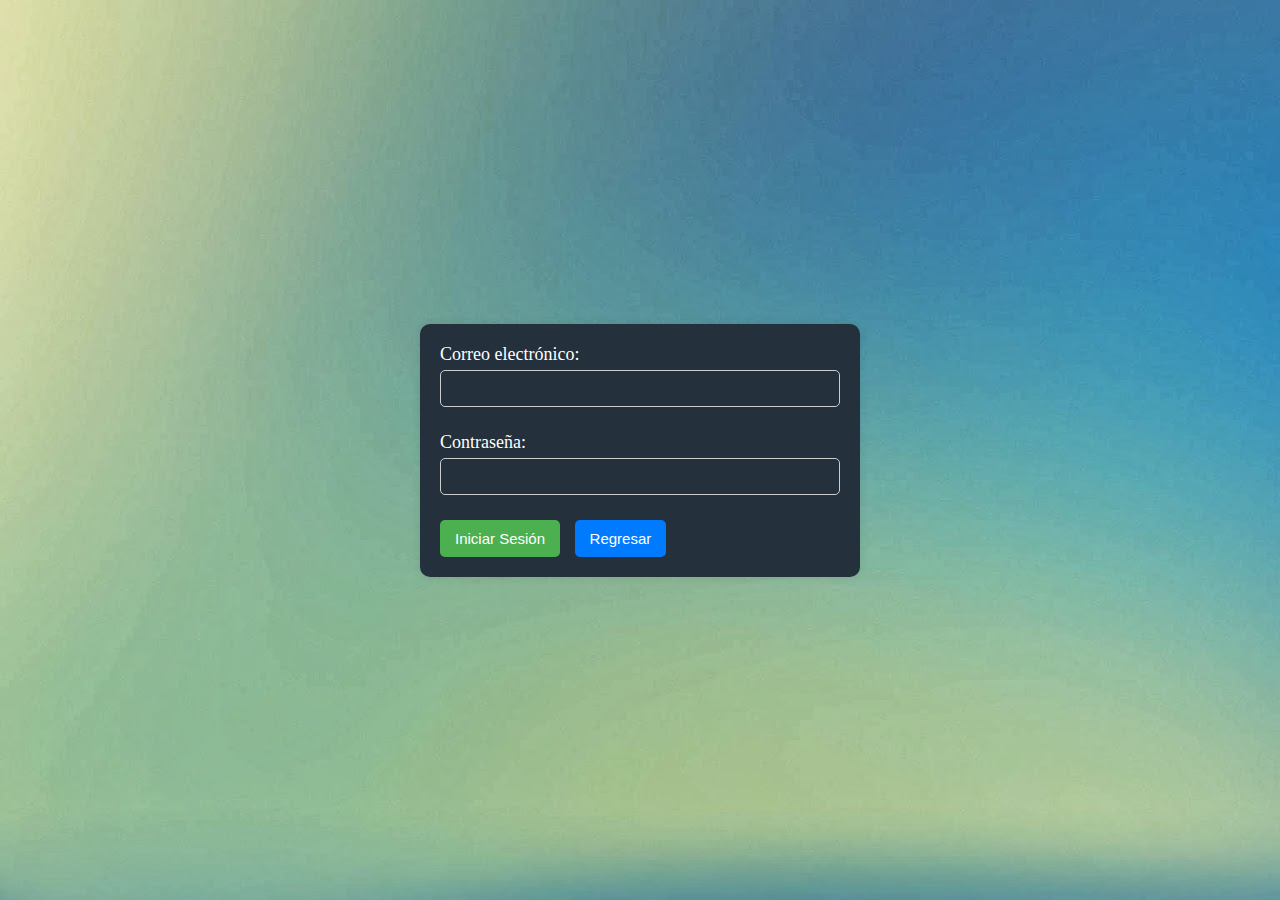
<file: iniciarsesion.html>
<!DOCTYPE html>
<html lang="es">
<head>
    <meta charset="UTF-8">
    <meta name="viewport" content="width=device-width, initial-scale=1.0">
    <title>Formulario de Inicio de Sesión</title>
    <style>
        body {
            font-family: inherit;
            font-size: 18px;
            display: flex;
            justify-content: center;
            align-items: center;
            height: 100vh;
            background-image: url('imagenes/fondo.jpg');
            margin: 0;
        }
        form {
            background: #24303c;
            color: white;
            padding: 20px;
            border-radius: 10px;
            box-shadow: 0 0 10px rgba(0, 0, 0, 0.1);
            width: 100%;
            max-width: 400px;
        }
        div {
            margin-bottom: 15px;
        }
        label {
            display: block;
            margin-bottom: 5px;
        }
        input {
            width: 100%;
            font-family: Arial, Helvetica, sans-serif;
            color: white;
            background-color: transparent;
            padding: 10px;
            border: 1px solid #ccc;
            border-radius: 5px;
            box-sizing: border-box;
        }
        .error {
            color: rgb(21, 193, 236);
            font-size: 0.9em;
            padding: 5px;
            border-radius: 5px;
        }
        button {
            background-color: #4CAF50;
            font-size: 15px;
            color: white;
            padding: 10px 15px;
            border: none;
            border-radius: 5px;
            cursor: pointer;
            margin-right: 10px;
        }
        button:hover {
            background-color: #45a049;
        }
        .btn-back {
            background-color: #007BFF;
        }
        .btn-back:hover {
            background-color: #0056b3;
        }
    </style>
</head>
<body>
    <form id="loginForm">
        <div>
            <label for="email">Correo electrónico:</label>
            <input type="email" id="email" name="email" required>
            <div class="error" id="emailError"></div>
        </div>
        <div>
            <label for="password">Contraseña:</label>
            <input type="password" id="password" name="password" required>
            <div class="error" id="passwordError"></div>
        </div>
        <button type="submit">Iniciar Sesión</button>
        <button type="button" class="btn-back" id="backButton">Regresar</button>
    </form>

    <script>
        const correctEmail = "usuario@hotmail.com";
        const correctPassword = "contraseña123";

        document.getElementById('loginForm').addEventListener('submit', function(event) {
            event.preventDefault();
            
            let email = document.getElementById('email').value;
            let password = document.getElementById('password').value;
            let emailError = document.getElementById('emailError');
            let passwordError = document.getElementById('passwordError');

            emailError.textContent = '';
            passwordError.textContent = '';

            if (email === correctEmail && password === correctPassword) {
                window.location.href = 'formulario.html';
            } else {
                if (email !== correctEmail) {
                    emailError.textContent = 'Correo incorrecto';
                }
                if (password !== correctPassword) {
                    passwordError.textContent = 'Contraseña incorrecta';
                }
            }
        });

        document.getElementById('backButton').addEventListener('click', function() {
            window.location.href = 'index.html';
        });
    </script>
</body>
</html>
</file>
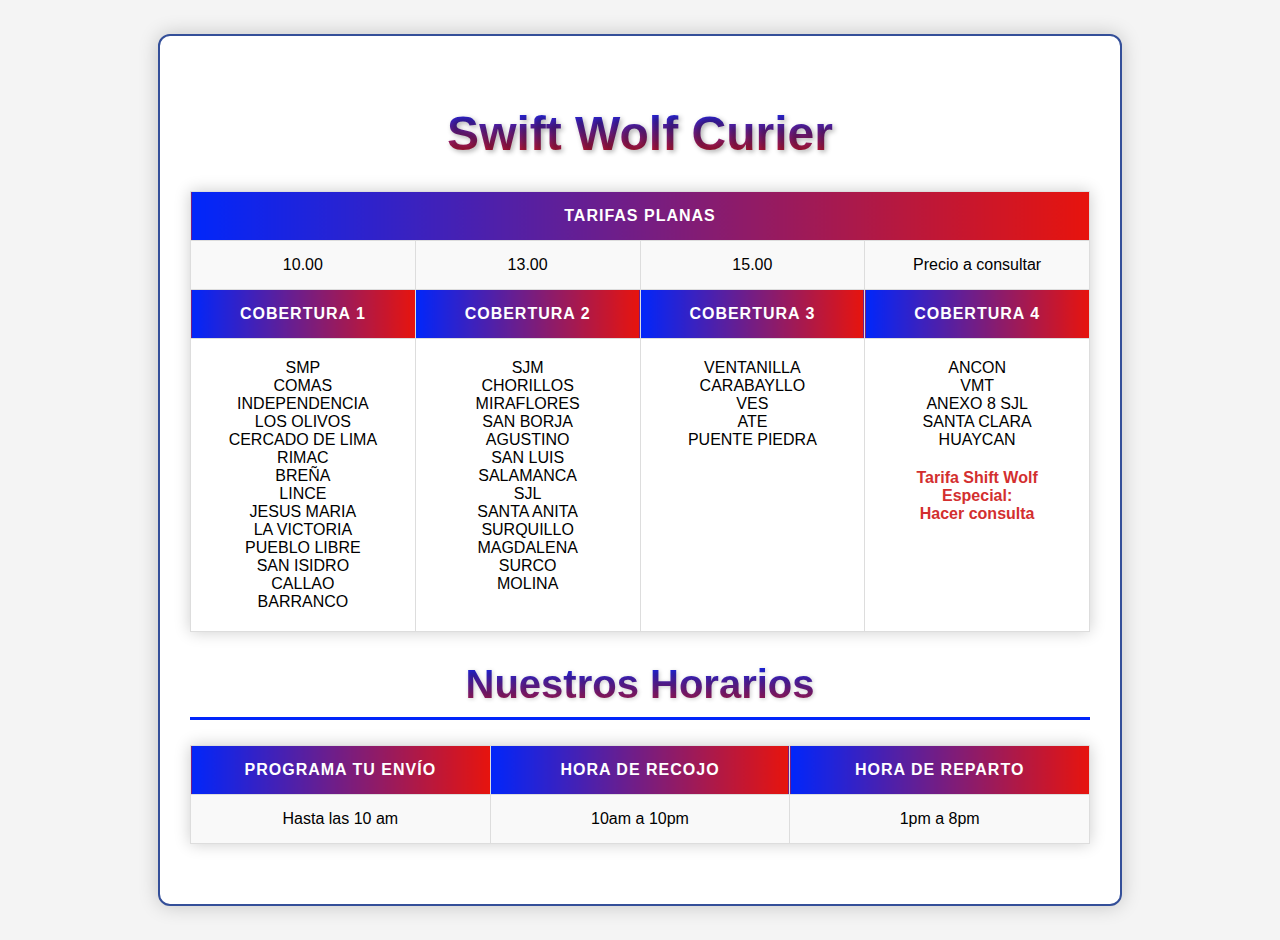
<file: precio.html>
<!DOCTYPE html>
<html lang="es">
<head>
    <meta charset="UTF-8">
    <meta name="viewport" content="width=device-width, initial-scale=1.0">
    <title>Wolf Curier</title>
    <style>
        @import url('https://fonts.googleapis.com/css2?family=Poppins:wght@300;400;600;700&display=swap');

        body {
            font-family:Arial, Helvetica, sans-serif;
            background-color: #f4f4f4;
            margin: 0;
            padding: 20px; /* Padding agregado */
            display: flex;
            justify-content: center;
            align-items: center;
            height: 100vh;
        }
        .container {
            background-color: #fff;
            padding: 30px;
            box-shadow: 0 0 20px rgba(0, 0, 0, 0.2);
            border-radius: 12px;
            max-width: 900px;
            width: 100%;
            border: 2px solid #344f99;
        }
        .title {
            text-align: center;
            font-size: 32px;
            color: #333;
            margin: 40px 0 30px;
            font-weight: 700;
            background: -webkit-linear-gradient( #0126fa, #e7140d); -webkit-background-clip: text; -webkit-text-fill-color: transparent; font-size: 3.0em; font-weight: bold; 
            text-shadow: 2px 2px 5px rgba(0, 0, 0, 0.3);
        }
        .schedule-title {
            font-size: 28px;
            color: #007BFF;
            margin-bottom: 25px;
            font-weight: 700;
            text-align: center;
            border-bottom: 3px solid #0126fa;
            padding-bottom: 10px;
            background: -webkit-linear-gradient( #0126fa, #e7140d); -webkit-background-clip: text; -webkit-text-fill-color: transparent; font-size: 2.5em; font-weight:bold; 
            text-shadow: 1px 1px 4px rgba(0, 0, 0, 0.2);
        }
        .table {
            width: 100%;
            border-collapse:collapse;
            margin-bottom: 30px;
            box-shadow: 0 0 15px rgba(0, 0, 0, 0.2);
        }
        .table th,
        .table td {
            border: 1px solid #ddd;
            padding: 15px;
            text-align: center;
            width: 25%;
            word-wrap: break-word;
            transition: background-color 0.3s ease, color 0.3s ease;
        }
        .table th {
            background: linear-gradient(to left, #e7140d, #0126fa); 
            color: white;
            font-weight: 700;
            text-transform: uppercase;
            letter-spacing: 1px;
            
        }
        .table tr:nth-child(even) {
            background-color: #f9f9f9;
        }
        .table tr:hover {
            background-color: #e6f7ff;
            color: #007BFF;
        }
        .table .header-cell-c1,
        .table .header-cell-c2,
        .table .header-cell-c3,
        .table .header-cell-c4 {
            color: white;
            font-weight: 700;
        }
        .table .header-cell-c1 {
            background-color: #e0f7fa; /* Celeste medio para Cobertura 1 */
        }
        .table .header-cell-c2 {
            background-color: #e0f7fa; /* Celeste medio para Cobertura 2 */
        }
        .table .header-cell-c3 {
            background-color: #e0f7fa; /* Celeste medio para Cobertura 3 */
        }
        .table .header-cell-c4 {
            background-color: #f44336; /* Rojo para Cobertura 4 */
            color: rgb(255, 255, 255);
        }
        .table .district-group {
            height: auto;
        }
        .table .district-group td {
            border: 1px solid #ddd;
            padding: 20px;
            background-color: #fff;
            vertical-align: top;
        }
        .table .district-group td:nth-child(4) {
            background-color: #fff; /* Fondo blanco para distritos en Cobertura 4 */
        }
        .table .district-group td:last-child div {
            padding-top: 20px;
            text-align: center;
            font-weight: 600;
            color: #d32f2f; /* Rojo para Tarifa Wolf Especial */
        }
    </style>
</head>
<body>
    <section class="container">
        <h1 class="title">Swift Wolf Curier</h1>
        <table class="table">
            <tr>
                <th colspan="4">Tarifas planas</th>
            </tr>
            <tr>
                <td>10.00</td>
                <td>13.00</td>
                <td>15.00</td>
                <td>Precio a consultar</td>
            </tr>
            <tr>
                <th class="header-cell-c1">Cobertura 1</th>
                <th class="header-cell-c2">Cobertura 2</th>
                <th class="header-cell-c3">Cobertura 3</th>
                <th class="header-cell-c4">Cobertura 4</th>
            </tr>
            <tr class="district-group">
                <td>
                    SMP<br>
                    COMAS<br>
                    INDEPENDENCIA <br>
                    LOS OLIVOS <br>
                    CERCADO DE LIMA <br>
                    RIMAC <br>
                    BREÑA <br>
                    LINCE <br>
                    JESUS MARIA <br>
                    LA VICTORIA <br>
                    PUEBLO LIBRE <br>
                    SAN ISIDRO <br>
                    CALLAO <br>
                    BARRANCO <br>
                </td>
                <td>
                    SJM <br>
                    CHORILLOS <br>
                    MIRAFLORES <br>
                    SAN BORJA <br>
                    AGUSTINO <br>
                    SAN LUIS <br>
                    SALAMANCA <br>
                    SJL <br>
                    SANTA ANITA <br>
                    SURQUILLO <br>
                    MAGDALENA <br>
                    SURCO <br>
                    MOLINA <br>

                </td>
                <td>
                    VENTANILLA <br>
                    CARABAYLLO <br>
                    VES <br>
                    ATE <br>
                    PUENTE PIEDRA <br>
                </td>
                <td>
                    ANCON <br>
                    VMT <br>
                    ANEXO 8 SJL <br>
                    SANTA CLARA <br>
                    HUAYCAN <br>
                    <div>Tarifa Shift Wolf Especial:<br>Hacer consulta</div>
                </td>
            </tr>
        </table>
        
        <h1 class="schedule-title">Nuestros Horarios</h1>
        <table class="table">
            <tr>
                <th>Programa tu envío</th>
                <th>Hora de recojo</th>
                <th>Hora de reparto</th>
            </tr>
            <tr>
                <td>Hasta las 10 am</td>
                <td>10am a 10pm</td>
                <td>1pm a 8pm</td>
            </tr>
        </table>
    </section>
</body>
</html>
</file>
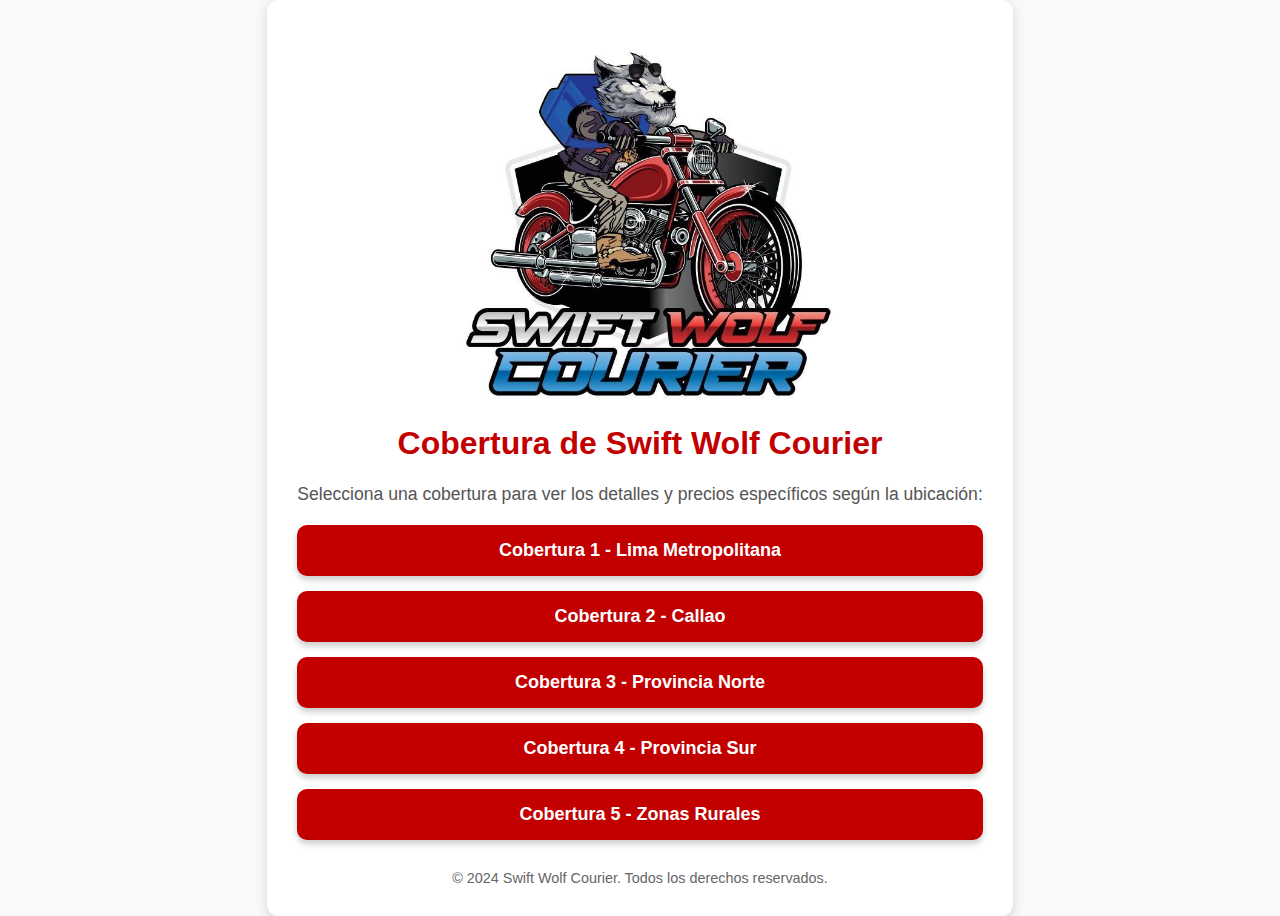
<file: princi.html>
<!DOCTYPE html>
<html lang="es">
<head>
    <meta charset="UTF-8">
    <meta name="viewport" content="width=device-width, initial-scale=1.0">
    <title>Swift Wolf Courier - Cobertura</title>
    <style>
        /* Estilos básicos y diseño general */
        body {
            font-family: Arial, sans-serif;
            background-color: #f8f9fa;
            color: #333;
            margin: 0;
            padding: 0;
            display: flex;
            justify-content: center;
            align-items: center;
            min-height: 100vh;
        }
        .container {
            max-width: 800px;
            background-color: #ffffff;
            border-radius: 12px;
            box-shadow: 0 4px 12px rgba(0, 0, 0, 0.15);
            overflow: hidden;
            text-align: center;
            padding: 30px;
        }
        
        /* Logo de la empresa */
        .logo {
            max-width: 450px;
            margin: 20px auto;
        }

        /* Estilos de título y subtítulo */
        h1 {
            color: #c20000; /* Rojo representativo */
            font-size: 2em;
            margin-top: 0;
        }
        p {
            font-size: 1.1em;
            color: #555;
            margin-bottom: 20px;
        }

        /* Botones de cobertura */
        .cobertura-link {
            display: block;
            padding: 15px;
            margin: 15px 0;
            background-color: #c20000;
            color: white;
            text-decoration: none;
            border-radius: 10px;
            font-size: 18px;
            font-weight: bold;
            transition: transform 0.3s, background-color 0.3s;
            box-shadow: 0 4px 6px rgba(0, 0, 0, 0.2);
        }
        .cobertura-link:hover {
            background-color: #a00000;
            transform: scale(1.05);
        }

        /* Pie de página */
        footer {
            margin-top: 30px;
            font-size: 0.9em;
            color: #666;
        }
    </style>
</head>
<body>

<div class="container">
    <!-- Logo de la empresa -->
    <img src="imagenes/logo.jpg" alt="Swift Wolf Courier Logo" class="logo">

    <!-- Título y descripción -->
    <h1>Cobertura de Swift Wolf Courier</h1>
    <p>Selecciona una cobertura para ver los detalles y precios específicos según la ubicación:</p>

    <!-- Enlaces a cada cobertura -->
    <a href="cobertura1.html" class="cobertura-link">Cobertura 1 - Lima Metropolitana</a>
    <a href="cobertura2.html" class="cobertura-link">Cobertura 2 - Callao</a>
    <a href="cobertura3.html" class="cobertura-link">Cobertura 3 - Provincia Norte</a>
    <a href="cobertura4.html" class="cobertura-link">Cobertura 4 - Provincia Sur</a>
    <a href="cobertura5.html" class="cobertura-link">Cobertura 5 - Zonas Rurales</a>

    <!-- Pie de página -->
    <footer>
        &copy; 2024 Swift Wolf Courier. Todos los derechos reservados.
    </footer>
</div>

</body>
</html>
</file>
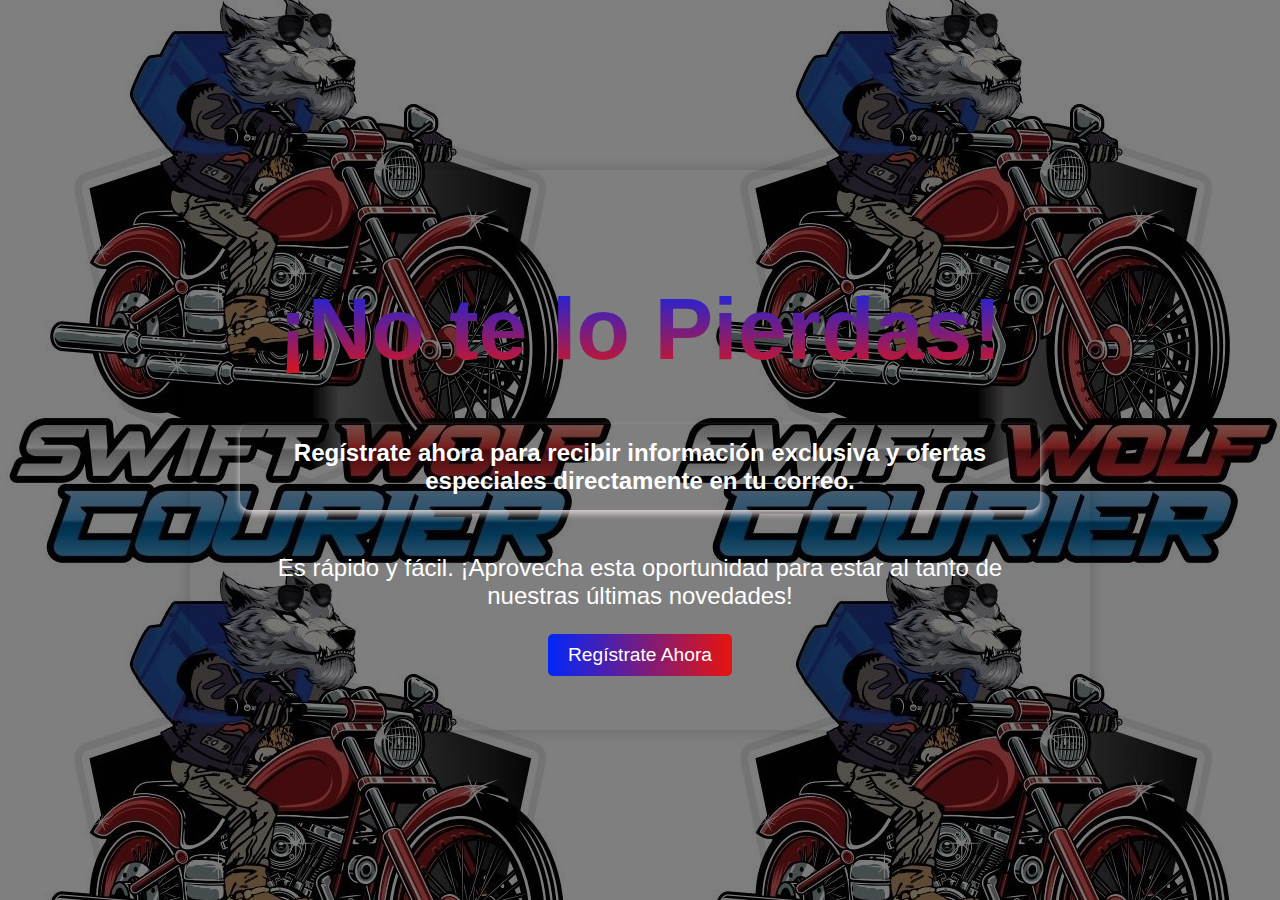
<file: registrate.html>
<!DOCTYPE html>
<html lang="es">
<head>
    <meta charset="UTF-8">
    <meta name="viewport" content="width=device-width, initial-scale=1.0">
    <title>Página de Inicio</title>
    <style>
        body {
            font-family: Arial, sans-serif;
            display: flex;
            justify-content: center;
            align-items: center;
            height: 100vh;
            background-image: linear-gradient(
        0deg,
        rgba(0, 0, 0, 0.5),
        rgba(0, 0, 0, 0.5)
    )
    ,url("imagenes/zorrito.jpg");
            margin: 0;
        }

        .register-section {
            text-align: center;
            background: none; /* Fondo blanco semi-translúcido */
            padding: 50px;
            border-radius: 15px;
            box-shadow: 0 0 15px rgba(0, 0, 0, 0.2);
            width: 100%;
            max-width: 800px;
            margin: 20px;
        }

        .register-section h1 {
            font-size: 6em;
            color: #0255a7 ;
            margin-bottom: 20px;
    
            background: -webkit-linear-gradient( #0126fa, #e7140d); -webkit-background-clip: text; -webkit-text-fill-color: transparent; font-size: 5.5em; font-weight: bold; 
        }

        .register-section p {
            font-size: 1.5em;
            color: white;
            margin-bottom: 20px;
        }

        .register-section .highlight {
            background-color: none;
            padding: 15px;
            border-radius: 10px;
            font-weight: bold;
            color: white;
            margin-bottom: 20px;
            display: inline-block;
            box-shadow: 0 4px 6px rgb(216, 207, 207);
        }

        .register-section button {
            background: linear-gradient(to right, #0126fa, #e7140d); border: none; color: white; padding: 10px 20px; text-align: center; text-decoration: none; display: inline-block; font-size: 1.2em; margin: 4px 2px; cursor: pointer;
            border: none;
            border-radius: 5px;
            transition: background-color 0.3s;
        }

        .register-section button:hover {
            background-color: #45a049;
        }
    </style>
</head>
<body>
    <div class="register-section">
        <h1>¡No te lo Pierdas!</h1>
        <p class="highlight">Regístrate ahora para recibir información exclusiva y ofertas especiales directamente en tu correo.</p>
        <p>Es rápido y fácil. ¡Aprovecha esta oportunidad para estar al tanto de nuestras últimas novedades!</p>
        <button id="registerButton">Regístrate Ahora</button>
    </div>

    <script>
        document.getElementById('registerButton').addEventListener('click', function() {
            window.location.href = 'formulario1.html';
        });
    </script>
</body>
</html>
</file>
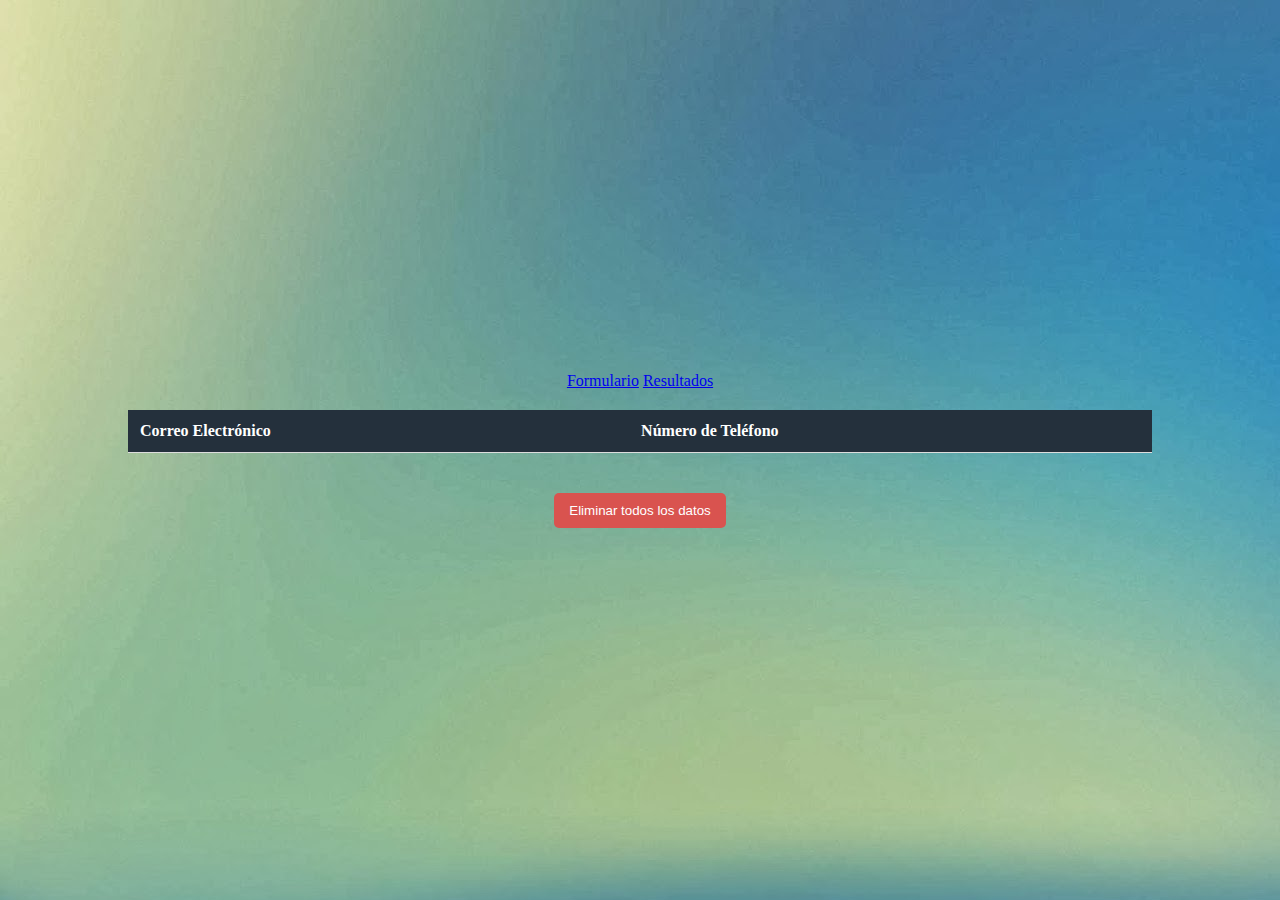
<file: results.html>
<!DOCTYPE html>
<html lang="es">
<head>
    <meta charset="UTF-8">
    <meta name="viewport" content="width=device-width, initial-scale=1.0">
    <title>Datos Recibidos</title>

    <style>
        
        body {
            font-family: inherit;
            display: flex;
            flex-direction: column;
            justify-content: center;
            align-items: center;
            height: 100vh;
            background-image: url('imagenes/fondo.jpg');
            margin: 0;
        }
        table {
            border-collapse: collapse;
            width: 80%;
            margin: 20px 0;
        }
        th, td {
            padding: 12px;
            text-align: left;
            border-bottom: 1px solid #ddd;
        }
        th {
            background-color: #24303c;
            color: white;
        }

        tr{
            background-color: #24303c;
            color:white;
            

        }
        
        .btn-clear {
            background-color: #d9534f;
            font-family: Arial, Helvetica, sans-serif;
            color: white;
            padding: 10px 15px;
            border: none;
            border-radius: 5px;
            cursor: pointer;
            margin-top: 20px;
        }
        .btn-clear:hover {

            background-color: #c9302c;
        }
    </style>
</head>
<body>
    <header>
        <div class="container">
            <nav>
                <a href="formulario.html">Formulario</a>
                <a href="results.html">Resultados</a>
                
            </nav>
        </div>
    </header>
    <table>
        <thead>
            <tr>
                <th>Correo Electrónico</th>
                <th>Número de Teléfono</th>
            </tr>
        </thead>
        <tbody id="dataBody">
        </tbody>
    </table>
    <button class="btn-clear" id="clearData">Eliminar todos los datos</button>

    <script>
        document.addEventListener('DOMContentLoaded', function() {
            const data = JSON.parse(localStorage.getItem('contactData')) || [];
            const tbody = document.getElementById('dataBody');

            data.forEach(item => {
                const row = document.createElement('tr');
                const emailCell = document.createElement('td');
                const phoneCell = document.createElement('td');

                emailCell.textContent = item.email;
                phoneCell.textContent = item.phone;

                row.appendChild(emailCell);
                row.appendChild(phoneCell);

                tbody.appendChild(row);
            });

            document.getElementById('clearData').addEventListener('click', function() {
                localStorage.removeItem('contactData');
                while (tbody.firstChild) {
                    tbody.removeChild(tbody.firstChild);
                }
            });
        });
    </script>
</body>
</html>
</file>
<file: css/index.css>
*{
    box-sizing: border-box;
}

html{
    scroll-behavior: smooth;
}

body{
    font-family: 'Roboto', sans-serif;
    margin: 0;
}

h1{ font-size: 3.5em;}
h2{ font-size: 2.7em;}
h3{ font-size: 2em;}
p{ font-size: 1.25em;}
ul{ list-style: none;}
li{ font-size: 1.25em;}

button{
    font-size: 1.25em;
    font-weight: bold;
    padding: 10px 30px;
    border-radius: 5px;
    border: 2px solid rgba(0,0,0,0.3);
    box-shadow: 2px 2px 10px rgba(0,0,0,0.5);
    color: white;
    background-color: #0049b2;
}

button:hover{
    background-color: rgb(90, 135, 187);
}

.container{
    max-width: 1400px;
    margin: auto;
}

.color-acento{ color:#0049b2; }

header{
    background-color: rgb(245,245,245);
    
}

header .logo{
    margin: 0;
    padding: 25px 30px;
    font-weight: bold;
    color: #0049b2;
    font-size: 1.6em;
}

header .container{
    display: flex;
    flex-direction: column;
    align-items: center;
}

header nav{
    display: flex;
    flex-direction: column;
    text-align: center;
    padding-bottom: 25px;
    color: #0049b2;
}

header a{
    padding: 5px 12px;
    text-decoration: none;
    font-weight: bold;
    color: black;
}

header a:hover{
    color: #0049b2;
}

#hero{
    display: flex;
    align-items: center;
    justify-content: center;
    text-align: center;
    flex-direction: column;
    height: 120vh;
    
    background-image: linear-gradient(
        0deg,
        rgba(0, 0, 0, 0.5),
        rgba(0, 0, 0, 0.5)
    )
    ,url("../imagenes/logo.jpg");
    background-repeat: no-repeat;
    background-size: 100% 100% 100% 100%;
    background-position: center center;
    
}

#hero h1{
    color: white;
}

#hero button{
    font-size: 1.75em;
}

#somos-proya .container{
    text-align: center;
    padding: 100px 12px;
}

#somos-proya h5{
    font-size: 1.3em ;
    margin-bottom: 10px;
    color: #0049b2;
    font-family: 'Times New Roman', Times, serif

}

#somos-proya .separador{
    background-color: #0049b2;
    text-align: center;
    width: 120px;
    height: 5px;
}

#nuestros-programas .container{
    padding: 65px 12px;
    background-color: black;
}

#nuestros-programas h2{
    margin-top: 0;
    font-size: 3.2em;
    padding-left: 60px;
    color: rgb(172, 168, 169);
    font-family: 'Courier New', Courier, monospace;
}

#nuestros-programas p{
    display: none;
}

#nuestros-programas .carta{
    background-position: center center;
    background-size: cover;
    padding: 50px 0px;
    margin: 30px;
    border-radius: 15px;
}

.carta:first-child{
    background-image: linear-gradient(
        0deg,
        rgba(221, 216, 216, 0.5),
        rgba(221, 212, 212, 0.5)
    )
    ,url("../imagenes/7.png");

}

.carta:nth-child(2){
    background-image: linear-gradient(
        0deg,
        rgba(221, 216, 216, 0.5),
        rgba(221, 212, 212, 0.5)
    )
    ,url("../imagenes/6.png");
}

.carta:nth-child(3){
    background-image: linear-gradient(
        0deg,
        rgba(221, 216, 216, 0.5),
        rgba(221, 212, 212, 0.5)
    )
    ,url("../imagenes/5.png");

}



#contactenos {
    display: flex;
    justify-content: center;
    align-items: center;
    
    background-color: rgb(0, 0, 0);
    color: white;
    height: 65vh;
    padding-left: 50px;
}

#contactenos .contactoprimero{
    align-items: baseline;
    padding: 0px;
    height: 64vh;
    padding-bottom: 230px;
}
#contactenos .contactoprimero p{
    font-family: 'Courier New', Courier, monospace;
    
}

#contactenos .contactoprimero h4{
    font-family:'Times New Roman', Times, serif;
    
}

#contactenos h3{
    font-size: 35px;
}
#contactenos .contactosegundo{
    padding: 120px;
    display: flex;
    flex-direction: column;
}

#contactenos .contactosegundo a{
    padding: 13px;
    color: white;
    text-decoration: none;
    
}

#contactenos .contactosegundo a:hover{
    color: cadetblue;
}
#contactenos .mapa{
    justify-content: flex-end;
}

#contactenos h2{
    font-size: 5vw;
}

#final button{
    font-size: 5vw;
}

footer p{
    margin: 0;
    padding: 12px;
    color: rgb(100,100,100);
}

footer .container{
    height: 40px;
    display: flex;
    justify-content: center;
    align-items: flex-end;
}

@media (min-width: 850px){
    header{
        position: fixed;
        width: 100%;
    }

    header .container{
        flex-direction: row;
        justify-content: space-between;
    }

    header nav{
        flex-direction: row;
        padding-bottom: 0;
        padding-right: 20px;
    }

    #hero h1{
        font-size: 5em;
    }

    #somos-proya .container{
        display: flex;
        justify-content: space-evenly;
    }

    #somos-proya .texto{
        width: 50%;
        max-width: 600px;
        text-align: initial;
        padding-left: 30px;
        display: flex;
        flex-direction: column;
        justify-content: center;
        
    }

    #somos-proya h2{
        margin-top: 0px;
        font-family: system-ui, -apple-system, BlinkMacSystemFont, 'Segoe UI', Roboto, Oxygen, Ubuntu, Cantarell, 'Open Sans', 'Helvetica Neue', sans-serif;
    }

    #somos-proya .separador{
        width: 120px;
        height: 5px;
    }
    #somos-proya .img-container{
        background-image: url("../imagenes/lima.jpg");
        background-size: cover;
        background-position: center center;
        height: 500px;
        width: 400px; 
    }

    #nuestros-programas .programas{
        display: flex;
        justify-content: center;
    }

    #nuestros-programas p{
        display: block;
        padding-top: 70PX;
        margin-bottom: 30px;
    }

    #nuestros-programas h2{
        font-size: 4em;
        padding-left: 60px;
        color: rgb(172, 168, 169);
    }

    #nuestros-programas h3{
        margin-top: 0;
    }

    #nuestros-programas .carta{
        padding: 50px;
        background-size: 100% 150px;
        background-repeat: no-repeat;
        background-position-y: 0;
        background-color: rgb(145, 139, 139);
        box-shadow: 2px 2px 10px rgba(0,0,0,0.5);
    }

    .carta:first-child{
        background-image: linear-gradient(
            0deg,
            rgba(0,0,0,0.5),
            rgba(0,0,0,0.5)
        )
        ,url("../imagenes/7.png");

    }

    .carta:nth-child(2){
        background-image: linear-gradient(
            0deg,
            rgba(0,0,0,0.5),
            rgba(0,0,0,0.5)
        )
        ,url("../imagenes/6.png");
    }

    .carta:nth-child(3){
        background-image: linear-gradient(
            0deg,
            rgba(0,0,0,0.5),
            rgba(0,0,0,0.5)
        )
        ,url("../imagenes/5.png");

    }

    
    #contactenos h2{
        font-size: 3em;
    }

    #contactenos button{
        font-size: 2em;
    }

    footer .container{
        justify-content: flex-end;
    }
}

@media (min-width: 1200px) {
    #caracteristicas{
        background-position-x: calc(100vw - 800px);
    }
}
</file>
<file: css/styles.css>
body {
    font-family: 'calibri';
    background-image: url('../imagenes/fondo.jpg');
    margin: 0;
}

header{
    background-color: none;
    
}

header .container{
    display: flex;
    
    align-items: center;
}

header nav{
    display: flex;
    font-size: 1.8em;
    text-align: center;
    padding-bottom: 2px;
    color: #0049b2;
}

header a{
    padding: 5px 12px;
    text-decoration: none;
    font-weight: bold;
    color: white;
}

header a:hover{
    color: #0049b2;
}

.container {
    max-width: 750px;
    margin: 0 auto;
    background: #24303c;
    padding: 20px;
    margin-top: 15px;
    border-radius: 10px;
    box-shadow: 7px 13px 37px #000;
    display: flex;
    flex-wrap: wrap;
    justify-content: center;
    gap: 20px; /* Espacio entre columnas */
}

form {
    display: flex;
    flex-wrap: wrap;
    gap: 20px; /* Espacio entre elementos dentro del formulario */
}

.form-column {
    flex: 1;
    min-width: 45%;
    margin: 10px;
}

h1 {
    text-align: center;
    color: white;
}

label {
    display: block;
    margin-bottom: 10px;
    color: rgba(255, 255, 255, 0.582);
}

input[type="text"],
input[type="email"],
input[type="date"],
input[type="number"],
textarea,
select,
input[type="file"] {
    width: 100%;
    padding: 10px;
    margin-bottom: 20px;
    border: 1px solid #5683e2;
  font-family: 'calibri';
    border-radius: 5px;
    box-sizing: border-box;
    color: white;
    font-family: 'calibri';
    background-color: #24303c; /* Fondo ligeramente diferente para los campos */
}

textarea {
    font-family: 'calibri';
    color: white;
    height: 60px;
}

.form-actions {
    width: 100%;
    text-align: center;
    margin-top: 20px;
}

input[type="submit"] {
    background-color: #0056b3;
    color: white;
    font-family: 'calibri';
    padding: 10px;
    border: none;
    border-radius: 5px;
    cursor: pointer;
    width: 100%;
    max-width: 300px;
}

input[type="submit"]:hover {
    background-color: #004494;
}
</file>
